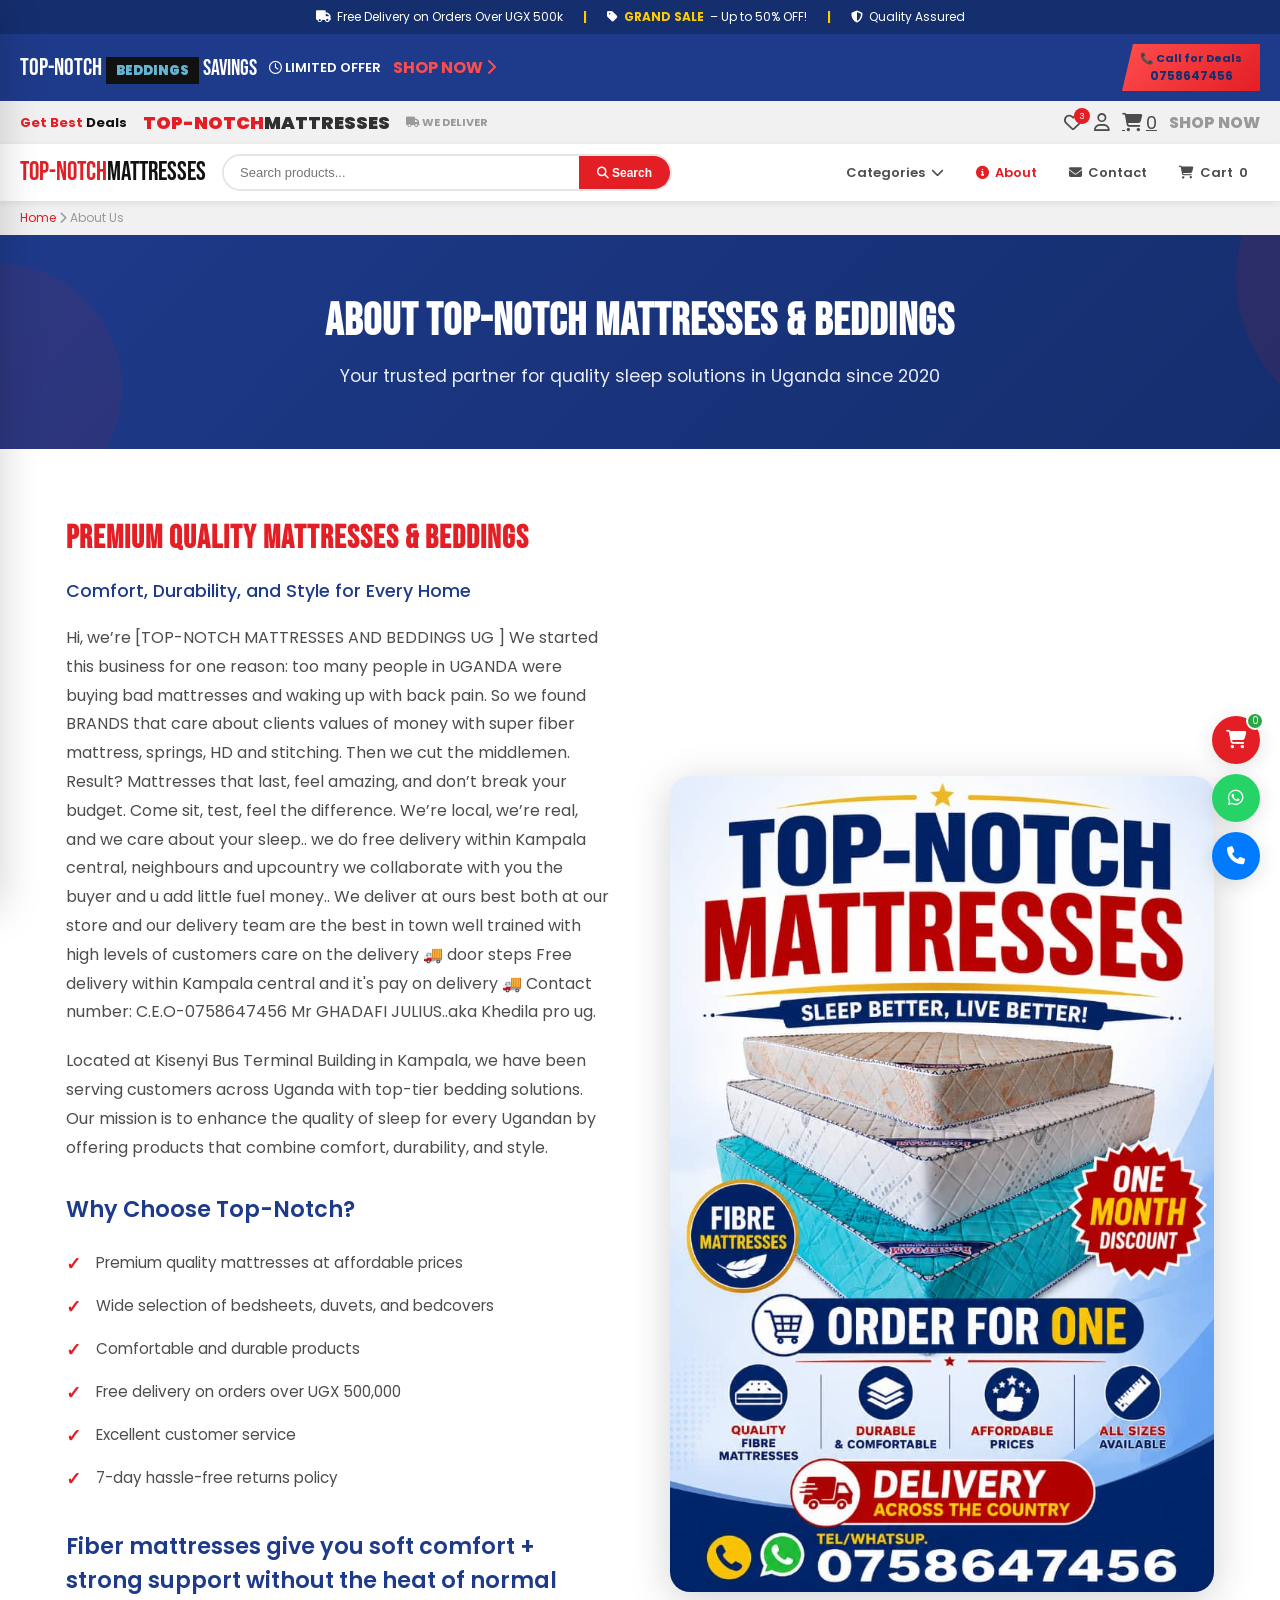
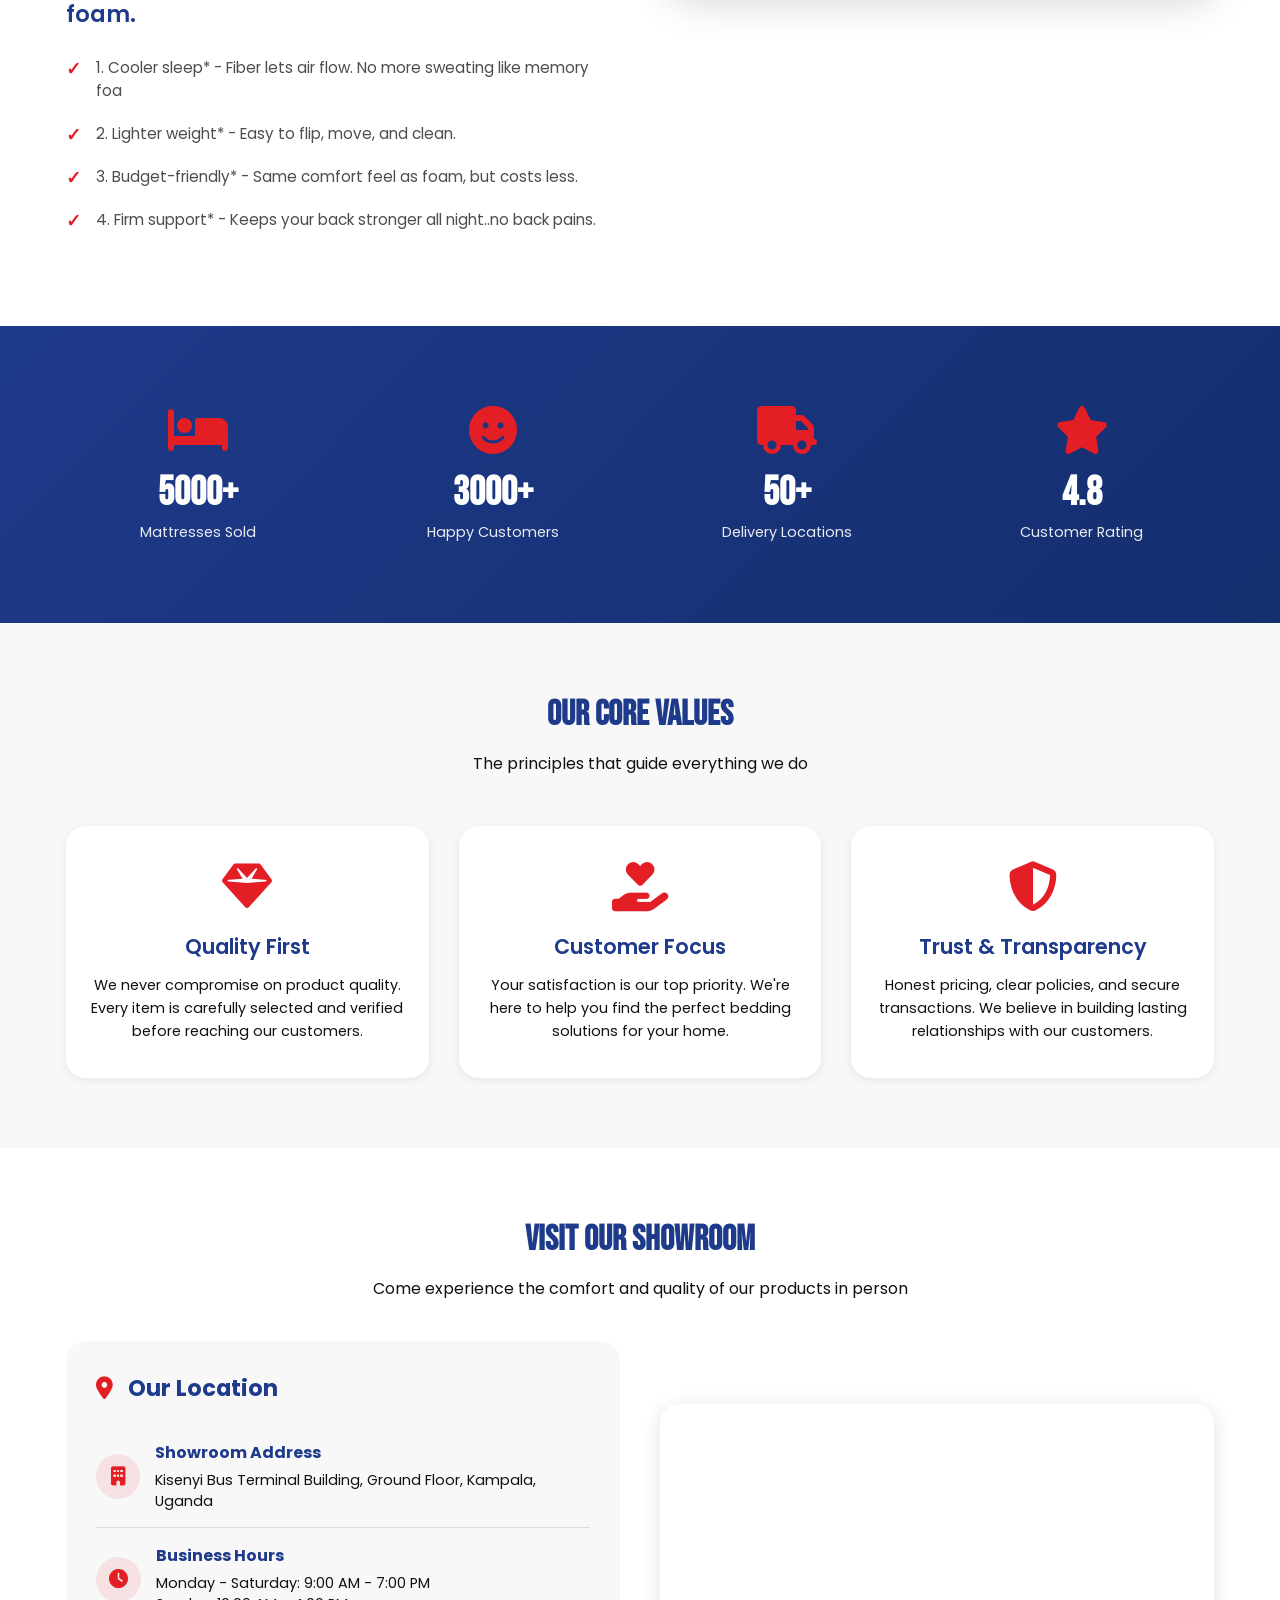
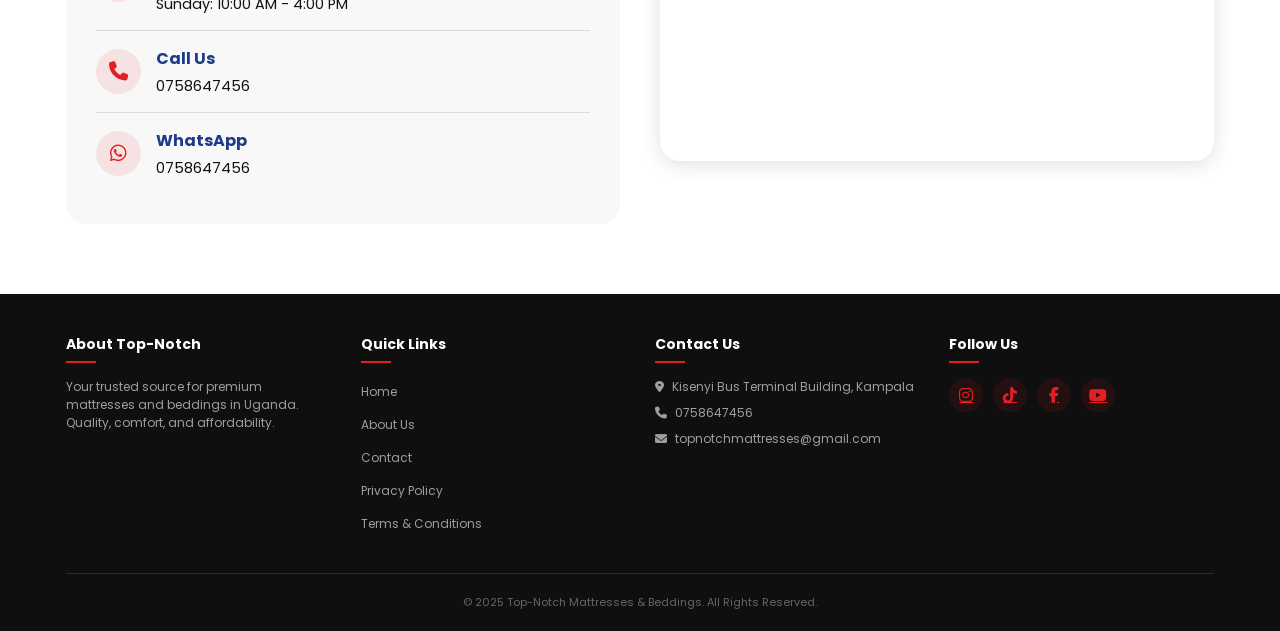
<file: about.html>
<!DOCTYPE html>
<html lang="en">
<head>
    <meta charset="UTF-8">
    <meta name="viewport" content="width=device-width, initial-scale=1.0, user-scalable=yes">
    <title>About Us - Top-Notch Mattresses</title>
    <link rel="stylesheet" href="css/style.css">
    <link rel="stylesheet" href="https://cdnjs.cloudflare.com/ajax/libs/font-awesome/6.4.0/css/all.min.css">
    <link href="https://fonts.googleapis.com/css2?family=Bebas+Neue&family=Barlow+Condensed:wght@400;500;600;700;900&family=Poppins:wght@300;400;500;600;700;800&display=swap" rel="stylesheet">
    <style>
        :root {
            --primary: #e31e24;
            --primary-dark: #b81a1f;
            --primary-light: #ff4d4d;
            --navy: #1e3a8a;
            --navy-dark: #152e6e;
        }
        .about-hero {
            background: linear-gradient(135deg, var(--navy), var(--navy-dark));
            padding: 60px 0;
            text-align: center;
            color: white;
            position: relative;
            overflow: hidden;
        }
        .about-hero::before {
            content: '';
            position: absolute;
            top: -50%;
            right: -20%;
            width: 300px;
            height: 300px;
            background: rgba(227,30,36,0.1);
            border-radius: 50%;
        }
        .about-hero::after {
            content: '';
            position: absolute;
            bottom: -30%;
            left: -10%;
            width: 250px;
            height: 250px;
            background: rgba(227,30,36,0.08);
            border-radius: 50%;
        }
        .about-hero h1 { 
            font-size: 2.8rem; 
            margin-bottom: 15px; 
            font-family: 'Bebas Neue', sans-serif;
            letter-spacing: 1px;
        }
        .about-hero p { 
            font-size: 1.1rem; 
            opacity: 0.9; 
            max-width: 600px; 
            margin: 0 auto;
        }
        .about-content-page { 
            padding: 70px 0; 
            background: var(--white);
        }
        .about-grid { 
            display: grid; 
            grid-template-columns: 1fr 1fr; 
            gap: 60px; 
            align-items: center; 
        }
        .about-text-page h2 { 
            color: var(--primary); 
            font-size: 2rem; 
            margin-bottom: 20px;
            font-family: 'Bebas Neue', sans-serif;
            letter-spacing: 1px;
        }
        .about-text-page .subtitle {
            color: var(--navy);
            font-size: 1.1rem;
            font-weight: 500;
            margin-bottom: 20px;
        }
        .about-text-page p { 
            color: var(--gray-700); 
            line-height: 1.8; 
            margin-bottom: 20px;
        }
        .about-text-page h3 { 
            color: var(--navy); 
            margin: 30px 0 15px; 
            font-size: 1.4rem;
            font-weight: 600;
        }
        .about-text-page ul { 
            list-style: none; 
            margin: 15px 0; 
        }
        .about-text-page ul li { 
            padding: 10px 0 10px 30px; 
            position: relative; 
            color: var(--gray-700);
            font-size: 0.95rem;
        }
        .about-text-page ul li:before { 
            content: '✓'; 
            position: absolute; 
            left: 0; 
            color: var(--primary); 
            font-weight: bold;
            font-size: 1.1rem;
        }
        .about-image-page img { 
            width: 100%; 
            border-radius: 20px; 
            box-shadow: var(--shadow-lg);
            transition: transform 0.3s ease;
        }
        .about-image-page img:hover {
            transform: scale(1.02);
        }
        .stats-section {
            background: linear-gradient(135deg, var(--navy), var(--navy-dark));
            padding: 60px 0;
            color: white;
        }
        .stats-grid {
            display: grid;
            grid-template-columns: repeat(4, 1fr);
            gap: 30px;
            text-align: center;
        }
        .stat-card {
            padding: 20px;
        }
        .stat-card i {
            font-size: 48px;
            color: var(--primary);
            margin-bottom: 15px;
        }
        .stat-number {
            font-size: 2.5rem;
            font-weight: 700;
            font-family: 'Bebas Neue', sans-serif;
            margin-bottom: 5px;
        }
        .stat-label {
            font-size: 0.9rem;
            opacity: 0.9;
        }
        .values-section { 
            background: var(--gray-100); 
            padding: 70px 0; 
        }
        .values-section h2 {
            text-align: center;
            color: var(--navy);
            margin-bottom: 15px;
            font-size: 2.2rem;
            font-family: 'Bebas Neue', sans-serif;
        }
        .values-section > .container > p {
            text-align: center;
            max-width: 600px;
            margin: 0 auto 50px;
            color: var(--gray-600);
        }
        .values-grid { 
            display: grid; 
            grid-template-columns: repeat(3, 1fr); 
            gap: 30px; 
            margin-top: 20px;
        }
        .value-card { 
            text-align: center; 
            padding: 35px 25px; 
            background: white; 
            border-radius: 20px; 
            box-shadow: var(--shadow-sm); 
            transition: var(--transition);
        }
        .value-card:hover { 
            transform: translateY(-8px); 
            box-shadow: var(--shadow-md); 
        }
        .value-card i { 
            font-size: 50px; 
            color: var(--primary); 
            margin-bottom: 20px; 
        }
        .value-card h4 { 
            font-size: 1.3rem; 
            margin-bottom: 12px; 
            color: var(--navy);
            font-weight: 600;
        }
        .value-card p { 
            color: var(--gray-600); 
            font-size: 0.9rem;
            line-height: 1.6;
        }
        .location-section {
            padding: 70px 0;
            background: white;
        }
        .location-section h2 {
            text-align: center;
            color: var(--navy);
            margin-bottom: 15px;
            font-size: 2.2rem;
            font-family: 'Bebas Neue', sans-serif;
        }
        .location-section > .container > p {
            text-align: center;
            max-width: 600px;
            margin: 0 auto 40px;
            color: var(--gray-600);
        }
        .location-grid {
            display: grid;
            grid-template-columns: 1fr 1fr;
            gap: 40px;
            align-items: center;
        }
        .location-info {
            background: var(--gray-100);
            padding: 30px;
            border-radius: 20px;
        }
        .location-info h3 {
            color: var(--navy);
            margin-bottom: 20px;
            font-size: 1.4rem;
        }
        .location-detail {
            display: flex;
            align-items: center;
            gap: 15px;
            padding: 15px 0;
            border-bottom: 1px solid #ddd;
        }
        .location-detail:last-child {
            border-bottom: none;
        }
        .location-detail i {
            width: 45px;
            height: 45px;
            background: rgba(227,30,36,0.1);
            border-radius: 50%;
            display: flex;
            align-items: center;
            justify-content: center;
            color: var(--primary);
            font-size: 1.2rem;
        }
        .location-detail div h4 {
            font-size: 1rem;
            margin-bottom: 5px;
            color: var(--navy);
        }
        .location-detail div p {
            color: var(--gray-600);
            font-size: 0.9rem;
        }
        .location-map {
            border-radius: 20px;
            overflow: hidden;
            box-shadow: var(--shadow-md);
        }
        .location-map iframe {
            width: 100%;
            height: 350px;
            border: 0;
        }
        @media (max-width: 992px) {
            .stats-grid {
                grid-template-columns: repeat(2, 1fr);
            }
        }
        @media (max-width: 768px) {
            .about-grid { 
                grid-template-columns: 1fr; 
                gap: 40px;
            }
            .values-grid { 
                grid-template-columns: 1fr; 
            }
            .stats-grid {
                grid-template-columns: repeat(2, 1fr);
                gap: 20px;
            }
            .location-grid {
                grid-template-columns: 1fr;
            }
            .about-hero h1 {
                font-size: 2rem;
            }
        }
        @media (max-width: 480px) {
            .stats-grid {
                grid-template-columns: 1fr;
            }
            .stat-number {
                font-size: 1.8rem;
            }
        }
    </style>
</head>
<body>

<!-- Mobile Menu Overlay -->
<div class="overlay" id="overlay"></div>

<!-- Mobile Drawer -->
<nav class="mobile-menu" id="mobileMenu">
  <div class="mobile-menu-header">
    <a class="afrishop-logo" href="index.html">TOP-NOTCH<span>MATTRESSES</span></a>
    <button class="mobile-close" id="closeMobileBtn"><i class="fas fa-times"></i></button>
  </div>
  <div class="cat-item"><a href="category.html?cat=mattresses"><i class="fas fa-bed"></i> Mattresses</a></div>
  <div class="cat-item"><a href="category.html?cat=bedsheets"><i class="fas fa-bed"></i> Bedsheets</a></div>
  <div class="cat-item"><a href="category.html?cat=duvets"><i class="fas fa-tshirt"></i> Duvets & Bedcovers</a></div>
  <div class="cat-item"><a href="contact.html"><i class="fas fa-envelope"></i> Contact Us</a></div>
  <div class="cat-item"><a href="about.html"><i class="fas fa-info-circle"></i> About Us</a></div>
</nav>

<!-- Promo Bar -->
<div class="promo-bar">
  <span><i class="fas fa-truck"></i> Free Delivery on Orders Over UGX 500k</span>
  <span class="accent">|</span>
  <span><i class="fas fa-tag"></i> <span class="accent">GRAND SALE</span> – Up to 50% OFF!</span>
  <span class="accent">|</span>
  <span><i class="fas fa-shield-alt"></i> Quality Assured</span>
</div>

<!-- Deal Banner -->
<div class="deal-banner">
  <div class="brand-badge">
    <span class="mega">Top-Notch</span>
    <span class="home-tag">BEDDINGS</span>
    <span class="savings">Savings</span>
  </div>
  <span class="today"><i class="far fa-clock"></i> LIMITED OFFER</span>
  <a href="#" class="shop-now-link">SHOP NOW <i class="fas fa-chevron-right"></i></a>
  <div class="call-box">
    <p>📞 Call for Deals</p>
    <p class="phone">0758647456</p>
  </div>
</div>

<!-- Brand Bar -->
<div class="brand-bar">
  <span class="best-deals">Get Best <span>Deals</span></span>
  <span class="afrishop-logo-sm">TOP-NOTCH<span>MATTRESSES</span></span>
  <span class="we-deliver"><i class="fas fa-truck"></i> We Deliver</span>
  <div class="icon-group">
    <button class="icon-btn" title="Wishlist"><i class="far fa-heart"></i><span class="badge">3</span></button>
    <button class="icon-btn" title="Account"><i class="far fa-user"></i></button>
    <a href="cart.html" class="icon-btn" title="Cart"><i class="fas fa-shopping-cart"></i><span id="cart-count">0</span></a>
    <span class="shop-now-sm">SHOP NOW</span>
  </div>
</div>

<!-- Main Nav -->
<header class="main-nav">
  <button class="hamburger" id="hamburgerBtn" aria-label="Menu"><span></span><span></span><span></span></button>
  <a class="afrishop-logo" href="index.html">TOP-NOTCH<span>MATTRESSES</span></a>
  <div class="search-bar">
    <input type="text" placeholder="Search products..." id="searchInput" onkeydown="if(event.key==='Enter')doSearch()">
    <button onclick="doSearch()"><i class="fas fa-search"></i> Search</button>
  </div>
  <nav class="nav-links">
    <div class="dropdown-wrapper">
      <a href="#" class="nav-link">Categories <i class="fas fa-chevron-down"></i></a>
      <ul class="dropdown">
        <li><a href="category.html?cat=mattresses">Mattresses</a></li>
        <li><a href="category.html?cat=bedsheets">Bedsheets</a></li>
        <li><a href="category.html?cat=duvets">Duvets & Bedcovers</a></li>
      </ul>
    </div>
    <a href="about.html" class="nav-link active"><i class="fas fa-info-circle"></i> <span>About</span></a>
    <a href="contact.html" class="nav-link"><i class="fas fa-envelope"></i> <span>Contact</span></a>
    <a href="cart.html" class="nav-link"><i class="fas fa-shopping-cart"></i> <span>Cart</span><span id="cart-count-nav">0</span></a>
  </nav>
</header>

<!-- Breadcrumb -->
<div class="breadcrumb-bar"><a href="index.html">Home</a> <i class="fas fa-chevron-right"></i> <span>About Us</span></div>

<!-- About Hero -->
<section class="about-hero">
  <div class="container">
    <h1>About Top-Notch Mattresses & Beddings</h1>
    <p>Your trusted partner for quality sleep solutions in Uganda since 2020</p>
  </div>
</section>

<!-- About Content -->
<section class="about-content-page">
  <div class="container">
    <div class="about-grid">
      <div class="about-text-page">
        <h2>Premium Quality Mattresses & Beddings</h2>
        <div class="subtitle">Comfort, Durability, and Style for Every Home</div>
        <p>Hi, we’re [TOP-NOTCH MATTRESSES AND BEDDINGS UG ]
We started this business for one reason: too many people in UGANDA were buying bad mattresses and waking up with back pain.  
So we found BRANDS that care about clients values of money with super fiber mattress, springs, HD and stitching. Then we cut the middlemen.  
Result? Mattresses that last, feel amazing, and don’t break your budget.  
Come sit, test, feel the difference. We’re local, we’re real, and we care about your sleep.. we do free delivery within Kampala central, neighbours and upcountry we collaborate with you the buyer and u add little fuel money..

We deliver at ours best both at our store and our delivery team are the best in town well  trained with high levels of customers care on the delivery 🚚 door steps 

Free delivery within Kampala central and it's pay on delivery 🚚 

Contact number:
C.E.O-0758647456
Mr GHADAFI JULIUS..aka Khedila pro ug.</p>
        <p>Located at Kisenyi Bus Terminal Building in Kampala, we have been serving customers across Uganda with top-tier bedding solutions. Our mission is to enhance the quality of sleep for every Ugandan by offering products that combine comfort, durability, and style.</p>
        <h3>Why Choose Top-Notch?</h3>
        <ul>
          <li>Premium quality mattresses at affordable prices</li>
          <li>Wide selection of bedsheets, duvets, and bedcovers</li>
          <li>Comfortable and durable products</li>
          <li>Free delivery on orders over UGX 500,000</li>
          <li>Excellent customer service</li>
          <li>7-day hassle-free returns policy</li>
        </ul>

          <h3>Fiber mattresses give you soft comfort + strong support without the heat of normal foam.</h3>
        <ul>
          <li>1. Cooler sleep* - Fiber lets air flow. No more sweating like memory foa</li>
          <li>2. Lighter weight* - Easy to flip, move, and clean.</li>
          <li>3. Budget-friendly* - Same comfort feel as foam, but costs less.</li>
          <li>4. Firm support* - Keeps your back stronger all night..no back pains.</li>
        </ul>
      </div>
      <div class="about-image-page">
        <img src="images/showroom.jpg" alt="Top-Notch Mattresses Showroom" onerror="this.src='https://placehold.co/600x500/1e3a8a/white?text=Top-Notch+Mattresses'">
      </div>
    </div>
  </div>
</section>

<!-- Statistics Section -->
<section class="stats-section">
  <div class="container">
    <div class="stats-grid">
      <div class="stat-card">
        <i class="fas fa-bed"></i>
        <div class="stat-number">5000+</div>
        <div class="stat-label">Mattresses Sold</div>
      </div>
      <div class="stat-card">
        <i class="fas fa-smile"></i>
        <div class="stat-number">3000+</div>
        <div class="stat-label">Happy Customers</div>
      </div>
      <div class="stat-card">
        <i class="fas fa-truck"></i>
        <div class="stat-number">50+</div>
        <div class="stat-label">Delivery Locations</div>
      </div>
      <div class="stat-card">
        <i class="fas fa-star"></i>
        <div class="stat-number">4.8</div>
        <div class="stat-label">Customer Rating</div>
      </div>
    </div>
  </div>
</section>

<!-- Values Section -->
<section class="values-section">
  <div class="container">
    <h2>Our Core Values</h2>
    <p>The principles that guide everything we do</p>
    <div class="values-grid">
      <div class="value-card">
        <i class="fas fa-gem"></i>
        <h4>Quality First</h4>
        <p>We never compromise on product quality. Every item is carefully selected and verified before reaching our customers.</p>
      </div>
      <div class="value-card">
        <i class="fas fa-hand-holding-heart"></i>
        <h4>Customer Focus</h4>
        <p>Your satisfaction is our top priority. We're here to help you find the perfect bedding solutions for your home.</p>
      </div>
      <div class="value-card">
        <i class="fas fa-shield-alt"></i>
        <h4>Trust & Transparency</h4>
        <p>Honest pricing, clear policies, and secure transactions. We believe in building lasting relationships with our customers.</p>
      </div>
    </div>
  </div>
</section>

<!-- Location Section -->
<section class="location-section">
  <div class="container">
    <h2>Visit Our Showroom</h2>
    <p>Come experience the comfort and quality of our products in person</p>
    <div class="location-grid">
      <div class="location-info">
        <h3><i class="fas fa-map-marker-alt" style="color: var(--primary); margin-right: 10px;"></i> Our Location</h3>
        <div class="location-detail">
          <i class="fas fa-building"></i>
          <div>
            <h4>Showroom Address</h4>
            <p>Kisenyi Bus Terminal Building, Ground Floor, Kampala, Uganda</p>
          </div>
        </div>
        <div class="location-detail">
          <i class="fas fa-clock"></i>
          <div>
            <h4>Business Hours</h4>
            <p>Monday - Saturday: 9:00 AM - 7:00 PM<br>Sunday: 10:00 AM - 4:00 PM</p>
          </div>
        </div>
        <div class="location-detail">
          <i class="fas fa-phone"></i>
          <div>
            <h4>Call Us</h4>
            <p>0758647456</p>
          </div>
        </div>
        <div class="location-detail">
          <i class="fab fa-whatsapp"></i>
          <div>
            <h4>WhatsApp</h4>
            <p>0758647456</p>
          </div>
        </div>
      </div>
      <div class="location-map">
        <iframe 
          src="https://www.google.com/maps/embed?pb=!1m18!1m12!1m3!1d3989.743440108473!2d32.578519!3d0.3136068!2m3!1f0!2f0!3f0!3m2!1i1024!2i768!4f13.1!3m3!1m2!1s0x177dbbf2e3e0f8b7%3A0x5e7b5c5b5b5b5b5b!2sKampala%20Bus%20Terminal!5e0!3m2!1sen!2sug!4v1700000000000!5m2!1sen!2sug" 
          allowfullscreen="" 
          loading="lazy" 
          referrerpolicy="no-referrer-when-downgrade">
        </iframe>
      </div>
    </div>
  </div>
</section>

<!-- Footer -->
<footer>
  <div class="container">
    <div class="footer-container">
      <div class="footer-column">
        <h3>About Top-Notch</h3>
        <p>Your trusted source for premium mattresses and beddings in Uganda. Quality, comfort, and affordability.</p>
      </div>
      <div class="footer-column">
        <h3>Quick Links</h3>
        <ul class="footer-links">
          <li><a href="index.html">Home</a></li>
          <li><a href="about.html">About Us</a></li>
          <li><a href="contact.html">Contact</a></li>
          <li><a href="#">Privacy Policy</a></li>
          <li><a href="#">Terms & Conditions</a></li>
        </ul>
      </div>
      <div class="footer-column">
        <h3>Contact Us</h3>
        <p><i class="fas fa-map-marker-alt"></i> Kisenyi Bus Terminal Building, Kampala</p>
        <p><i class="fas fa-phone"></i> 0758647456</p>
        <p><i class="fas fa-envelope"></i> topnotchmattresses@gmail.com</p>
      </div>
      <div class="footer-column">
        <h3>Follow Us</h3>
        <div class="social-links">
          <a href="https://www.instagram.com/khedila_pro_ug?igsh=bzl2d2FpMGdnenFz"><i class="fab fa-instagram"></i></a>
          <a href="https://www.tiktok.com/@topnotch608"><i class="fab fa-tiktok"></i></a>
          <a href="https://www.facebook.com/share/1E3zDhCzjN/"><i class="fab fa-facebook-f"></i></a>
          <a href="https://youtube.com/@ghadafijulius-s7x?si=W4IvHSzY52c9iJwG"><i class="fab fa-youtube"></i></a>
        </div>
      </div>
    </div>
    <div class="footer-bottom">
      <p>&copy; 2025 Top-Notch Mattresses & Beddings. All Rights Reserved.</p>
    </div>
  </div>
</footer>

<!-- FAB Container -->
<div class="fab-container">
  <div class="fab-main fab-cart">
    <i class="fas fa-shopping-cart"></i>
    <span class="fab-cart-count">0</span>
  </div>
  <div class="fab-main fab-whatsapp">
    <i class="fab fa-whatsapp"></i>
  </div>
  <div class="fab-main fab-call">
    <i class="fas fa-phone"></i>
  </div>
  <div class="fab-cart-container">
    <div class="fab-cart-header">
      <h3>Your Cart</h3>
      <button class="fab-cart-close"><i class="fas fa-times"></i></button>
    </div>
    <div class="fab-cart-items"></div>
    <div class="fab-cart-summary">
      <div class="fab-cart-total">
        <span>Total:</span>
        <span id="fab-cart-total">UGX 0</span>
      </div>
      <div class="fab-cart-buttons">
        <a href="cart.html" class="btn">View Cart</a>
      </div>
    </div>
  </div>
</div>

<script src="js/categories.js"></script>
<script src="js/product.js"></script>
<script src="js/script.js"></script>
</body>
</html>
</file>
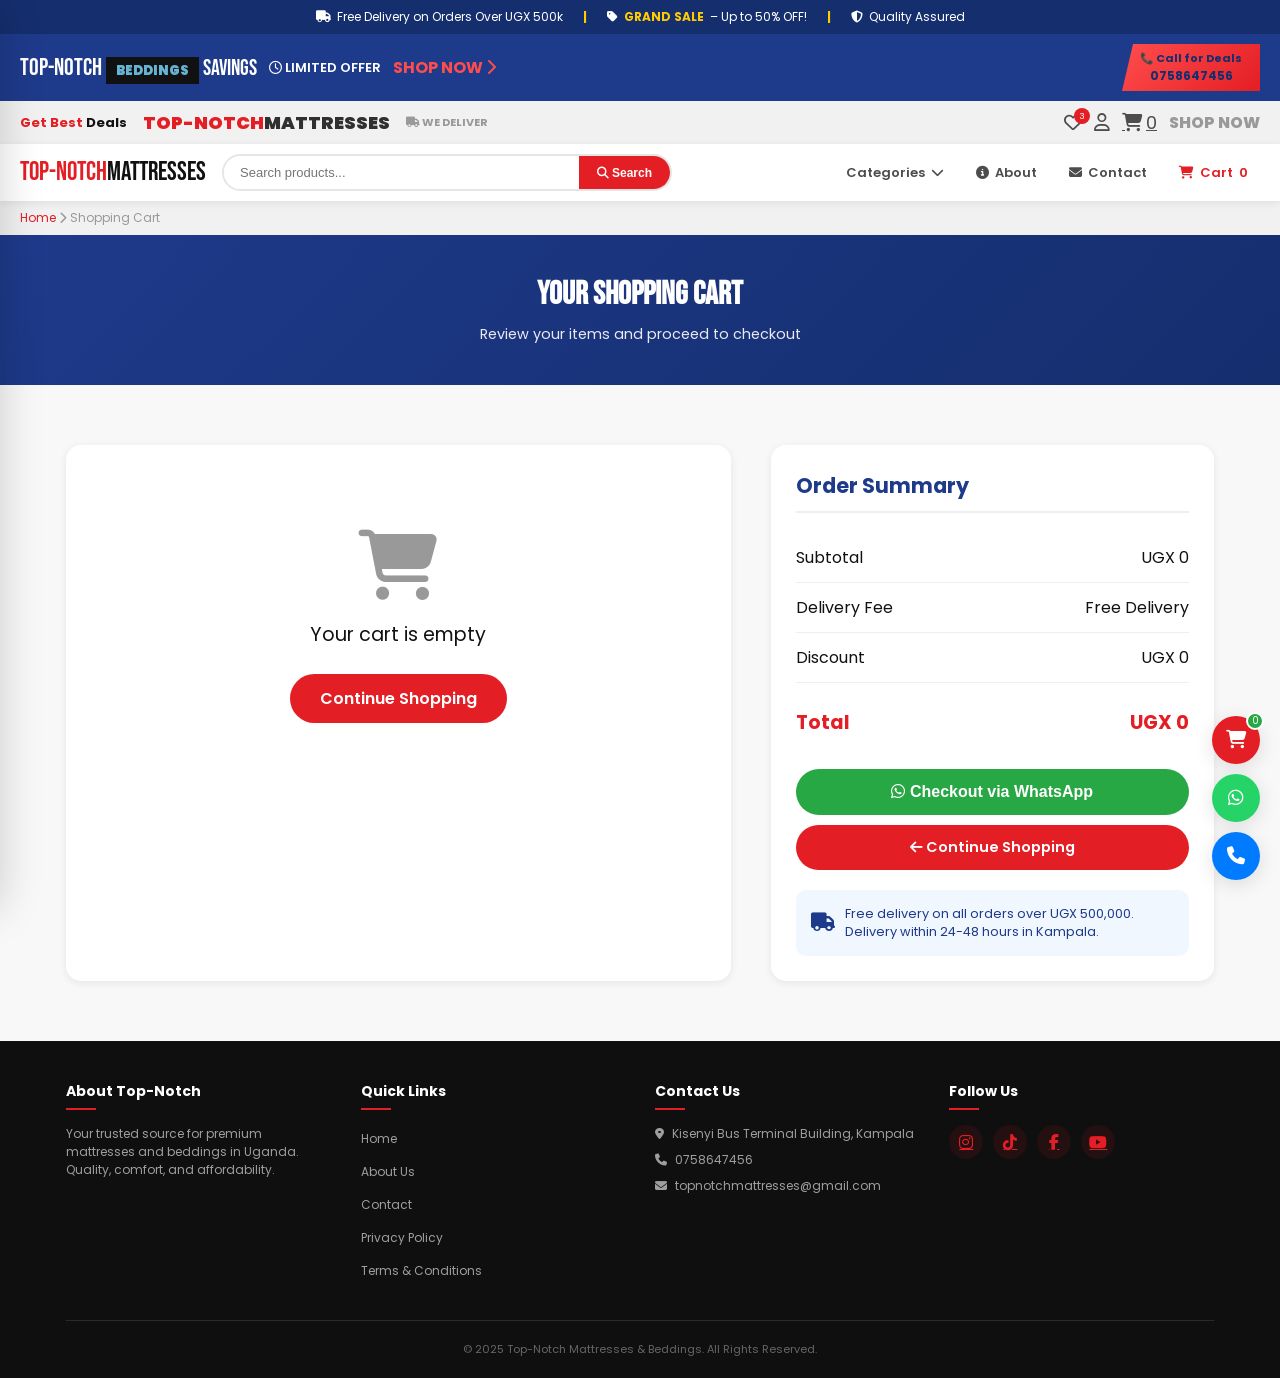
<file: cart.html>
<!DOCTYPE html>
<html lang="en">
<head>
    <meta charset="UTF-8">
    <meta name="viewport" content="width=device-width, initial-scale=1.0, user-scalable=yes">
    <title>Shopping Cart - Top-Notch Mattresses</title>
    <link rel="stylesheet" href="css/style.css">
    <link rel="stylesheet" href="https://cdnjs.cloudflare.com/ajax/libs/font-awesome/6.4.0/css/all.min.css">
    <link href="https://fonts.googleapis.com/css2?family=Bebas+Neue&family=Barlow+Condensed:wght@400;500;600;700;900&family=Poppins:wght@300;400;500;600;700;800&display=swap" rel="stylesheet">
    <style>
        :root {
            --primary: #e31e24;
            --primary-dark: #b81a1f;
            --navy: #1e3a8a;
            --navy-dark: #152e6e;
        }
        .cart-hero { 
            background: linear-gradient(135deg, var(--navy), var(--navy-dark)); 
            padding: 40px 0; 
            text-align: center; 
            color: white; 
        }
        .cart-hero h1 { 
            font-size: 2rem; 
            font-family: 'Bebas Neue', sans-serif; 
            margin-bottom: 10px;
        }
        .cart-hero p { 
            opacity: 0.9; 
            font-size: 0.9rem;
        }
        .cart-page-main { 
            padding: 60px 0; 
            background: var(--gray-100);
        }
        .cart-container { 
            display: grid; 
            grid-template-columns: 1.5fr 1fr; 
            gap: 40px; 
        }
        .cart-items { 
            background: white; 
            border-radius: 15px; 
            padding: 25px; 
            box-shadow: var(--shadow-sm); 
        }
        .cart-header {
            display: flex;
            justify-content: space-between;
            align-items: center;
            padding-bottom: 15px;
            border-bottom: 2px solid #eee;
            margin-bottom: 20px;
        }
        .cart-header h2 {
            font-size: 1.3rem;
            color: var(--navy);
            margin: 0;
        }
        .clear-cart {
            background: none;
            border: none;
            color: #dc3545;
            cursor: pointer;
            font-size: 0.85rem;
            transition: var(--transition);
        }
        .clear-cart:hover {
            color: #c82333;
            text-decoration: underline;
        }
        .cart-item { 
            display: flex; 
            gap: 20px; 
            padding: 20px 0; 
            border-bottom: 1px solid #eee; 
        }
        .cart-item:last-child { 
            border-bottom: none; 
        }
        .cart-item-image { 
            width: 100px; 
            height: 100px; 
            border-radius: 10px; 
            overflow: hidden; 
            flex-shrink: 0; 
            background: var(--gray-100);
        }
        .cart-item-image img { 
            width: 100%; 
            height: 100%; 
            object-fit: cover; 
        }
        .cart-item-details { 
            flex: 1; 
        }
        .cart-item-name { 
            font-size: 1rem; 
            font-weight: 600; 
            margin-bottom: 5px; 
            color: var(--navy); 
        }
        .cart-item-price { 
            color: var(--primary); 
            font-weight: 700; 
            margin-bottom: 10px; 
            font-size: 1rem;
        }
        .cart-item-actions { 
            display: flex; 
            align-items: center; 
            gap: 20px; 
            flex-wrap: wrap; 
        }
        .quantity-control { 
            display: flex; 
            align-items: center; 
            border: 1px solid #ddd; 
            border-radius: 8px; 
            overflow: hidden; 
        }
        .quantity-control button { 
            width: 32px; 
            height: 32px; 
            background: var(--gray-100); 
            border: none; 
            cursor: pointer; 
            font-size: 1rem;
            transition: var(--transition);
        }
        .quantity-control button:hover {
            background: var(--primary);
            color: white;
        }
        .quantity-control input { 
            width: 50px; 
            height: 32px; 
            text-align: center; 
            border: none; 
            border-left: 1px solid #ddd; 
            border-right: 1px solid #ddd; 
            font-size: 0.9rem;
        }
        .remove-item { 
            color: #dc3545; 
            cursor: pointer; 
            font-size: 0.85rem; 
            transition: var(--transition); 
            display: flex;
            align-items: center;
            gap: 5px;
        }
        .remove-item:hover { 
            color: #c82333; 
        }
        .cart-summary { 
            background: white; 
            border-radius: 15px; 
            padding: 25px; 
            box-shadow: var(--shadow-sm); 
            height: fit-content; 
            position: sticky; 
            top: 100px; 
        }
        .cart-summary h3 { 
            color: var(--navy); 
            margin-bottom: 20px; 
            font-size: 1.3rem;
            padding-bottom: 10px;
            border-bottom: 2px solid #eee;
        }
        .summary-row { 
            display: flex; 
            justify-content: space-between; 
            padding: 12px 0; 
            border-bottom: 1px solid #eee; 
        }
        .summary-row.total { 
            font-weight: 700; 
            font-size: 1.2rem; 
            color: var(--primary); 
            border-bottom: none; 
            margin-top: 10px;
            padding-top: 15px;
        }
        .checkout-btn { 
            width: 100%; 
            background: #28a745; 
            color: white; 
            border: none; 
            padding: 14px; 
            border-radius: 30px; 
            font-weight: 600; 
            margin-top: 20px; 
            cursor: pointer; 
            transition: var(--transition); 
            font-size: 1rem;
        }
        .checkout-btn:hover { 
            background: #218838; 
            transform: translateY(-2px); 
        }
        .continue-shop { 
            width: 100%; 
            background: var(--primary); 
            color: white; 
            border: none; 
            padding: 12px; 
            border-radius: 30px; 
            font-weight: 600; 
            margin-top: 10px; 
            cursor: pointer; 
            transition: var(--transition); 
            text-align: center; 
            display: block; 
            text-decoration: none; 
            font-size: 0.9rem;
        }
        .continue-shop:hover { 
            background: var(--primary-dark); 
            transform: translateY(-2px); 
        }
        .empty-cart { 
            text-align: center; 
            padding: 60px 20px; 
        }
        .empty-cart i { 
            font-size: 70px; 
            color: var(--gray-400); 
            margin-bottom: 20px; 
        }
        .empty-cart p { 
            font-size: 1.2rem; 
            color: var(--gray-600); 
            margin-bottom: 25px; 
        }
        .empty-cart .shop-now-btn {
            display: inline-block;
            background: var(--primary);
            color: white;
            padding: 12px 30px;
            border-radius: 30px;
            text-decoration: none;
            font-weight: 600;
            transition: var(--transition);
        }
        .empty-cart .shop-now-btn:hover {
            background: var(--primary-dark);
            transform: translateY(-2px);
        }
        .delivery-note {
            background: #f0f7ff;
            padding: 15px;
            border-radius: 10px;
            margin-top: 20px;
            font-size: 0.8rem;
            color: var(--navy);
            display: flex;
            align-items: center;
            gap: 10px;
        }
        .delivery-note i {
            font-size: 1.2rem;
        }
        @media (max-width: 768px) { 
            .cart-container { 
                grid-template-columns: 1fr; 
            }
            .cart-item {
                flex-direction: column;
                align-items: center;
                text-align: center;
            }
            .cart-item-actions {
                justify-content: center;
            }
            .cart-header {
                flex-direction: column;
                gap: 10px;
                text-align: center;
            }
        }
    </style>
</head>
<body>

<!-- Mobile Menu Overlay -->
<div class="overlay" id="overlay"></div>

<!-- Mobile Drawer -->
<nav class="mobile-menu" id="mobileMenu">
  <div class="mobile-menu-header">
    <a class="afrishop-logo" href="index.html">TOP-NOTCH<span>MATTRESSES</span></a>
    <button class="mobile-close" id="closeMobileBtn"><i class="fas fa-times"></i></button>
  </div>
  <div class="cat-item"><a href="category.html?cat=mattresses"><i class="fas fa-bed"></i> Mattresses</a></div>
  <div class="cat-item"><a href="category.html?cat=bedsheets"><i class="fas fa-bed"></i> Bedsheets</a></div>
  <div class="cat-item"><a href="category.html?cat=duvets"><i class="fas fa-tshirt"></i> Duvets & Bedcovers</a></div>
  <div class="cat-item"><a href="contact.html"><i class="fas fa-envelope"></i> Contact Us</a></div>
  <div class="cat-item"><a href="about.html"><i class="fas fa-info-circle"></i> About Us</a></div>
</nav>

<!-- Promo Bar -->
<div class="promo-bar">
  <span><i class="fas fa-truck"></i> Free Delivery on Orders Over UGX 500k</span>
  <span class="accent">|</span>
  <span><i class="fas fa-tag"></i> <span class="accent">GRAND SALE</span> – Up to 50% OFF!</span>
  <span class="accent">|</span>
  <span><i class="fas fa-shield-alt"></i> Quality Assured</span>
</div>

<!-- Deal Banner -->
<div class="deal-banner">
  <div class="brand-badge">
    <span class="mega">Top-Notch</span>
    <span class="home-tag">BEDDINGS</span>
    <span class="savings">Savings</span>
  </div>
  <span class="today"><i class="far fa-clock"></i> LIMITED OFFER</span>
  <a href="#" class="shop-now-link">SHOP NOW <i class="fas fa-chevron-right"></i></a>
  <div class="call-box">
    <p>📞 Call for Deals</p>
    <p class="phone">0758647456</p>
  </div>
</div>

<!-- Brand Bar -->
<div class="brand-bar">
  <span class="best-deals">Get Best <span>Deals</span></span>
  <span class="afrishop-logo-sm">TOP-NOTCH<span>MATTRESSES</span></span>
  <span class="we-deliver"><i class="fas fa-truck"></i> We Deliver</span>
  <div class="icon-group">
    <button class="icon-btn" title="Wishlist"><i class="far fa-heart"></i><span class="badge">3</span></button>
    <button class="icon-btn" title="Account"><i class="far fa-user"></i></button>
    <a href="cart.html" class="icon-btn active" title="Cart"><i class="fas fa-shopping-cart"></i><span id="cart-count">0</span></a>
    <span class="shop-now-sm">SHOP NOW</span>
  </div>
</div>

<!-- Main Nav -->
<header class="main-nav">
  <button class="hamburger" id="hamburgerBtn" aria-label="Menu"><span></span><span></span><span></span></button>
  <a class="afrishop-logo" href="index.html">TOP-NOTCH<span>MATTRESSES</span></a>
  <div class="search-bar">
    <input type="text" placeholder="Search products..." id="searchInput" onkeydown="if(event.key==='Enter')doSearch()">
    <button onclick="doSearch()"><i class="fas fa-search"></i> Search</button>
  </div>
  <nav class="nav-links">
    <div class="dropdown-wrapper">
      <a href="#" class="nav-link">Categories <i class="fas fa-chevron-down"></i></a>
      <ul class="dropdown">
        <li><a href="category.html?cat=mattresses">Mattresses</a></li>
        <li><a href="category.html?cat=bedsheets">Bedsheets</a></li>
        <li><a href="category.html?cat=duvets">Duvets & Bedcovers</a></li>
      </ul>
    </div>
    <a href="about.html" class="nav-link"><i class="fas fa-info-circle"></i> <span>About</span></a>
    <a href="contact.html" class="nav-link"><i class="fas fa-envelope"></i> <span>Contact</span></a>
    <a href="cart.html" class="nav-link active"><i class="fas fa-shopping-cart"></i> <span>Cart</span><span id="cart-count-nav">0</span></a>
  </nav>
</header>

<!-- Breadcrumb -->
<div class="breadcrumb-bar"><a href="index.html">Home</a> <i class="fas fa-chevron-right"></i> <span>Shopping Cart</span></div>

<!-- Cart Hero -->
<section class="cart-hero">
  <div class="container">
    <h1>Your Shopping Cart</h1>
    <p>Review your items and proceed to checkout</p>
  </div>
</section>

<!-- Cart Content -->
<section class="cart-page-main">
  <div class="container">
    <div class="cart-container">
      <div class="cart-items" id="cart-items">
        <!-- Cart items will be loaded here dynamically -->
      </div>
      <div class="cart-summary">
        <h3>Order Summary</h3>
        <div class="summary-row">
          <span>Subtotal</span>
          <span id="subtotal">UGX 0</span>
        </div>
        <div class="summary-row">
          <span>Delivery Fee</span>
          <span>Free Delivery</span>
        </div>
        <div class="summary-row">
          <span>Discount</span>
          <span id="discount-amount">UGX 0</span>
        </div>
        <div class="summary-row total">
          <span>Total</span>
          <span id="total">UGX 0</span>
        </div>
        <button class="checkout-btn" id="checkout-btn">
          <i class="fab fa-whatsapp"></i> Checkout via WhatsApp
        </button>
        <a href="index.html" class="continue-shop">
          <i class="fas fa-arrow-left"></i> Continue Shopping
        </a>
        <div class="delivery-note">
          <i class="fas fa-truck"></i>
          <span>Free delivery on all orders over UGX 500,000. Delivery within 24-48 hours in Kampala.</span>
        </div>
      </div>
    </div>
  </div>
</section>

<!-- Footer -->
<footer>
  <div class="container">
    <div class="footer-container">
      <div class="footer-column">
        <h3>About Top-Notch</h3>
        <p>Your trusted source for premium mattresses and beddings in Uganda. Quality, comfort, and affordability.</p>
      </div>
      <div class="footer-column">
        <h3>Quick Links</h3>
        <ul class="footer-links">
          <li><a href="index.html">Home</a></li>
          <li><a href="about.html">About Us</a></li>
          <li><a href="contact.html">Contact</a></li>
          <li><a href="#">Privacy Policy</a></li>
          <li><a href="#">Terms & Conditions</a></li>
        </ul>
      </div>
      <div class="footer-column">
        <h3>Contact Us</h3>
        <p><i class="fas fa-map-marker-alt"></i> Kisenyi Bus Terminal Building, Kampala</p>
        <p><i class="fas fa-phone"></i> 0758647456</p>
        <p><i class="fas fa-envelope"></i> topnotchmattresses@gmail.com</p>
      </div>
      <div class="footer-column">
        <h3>Follow Us</h3>
        <div class="social-links">
          <a href="https://www.instagram.com/khedila_pro_ug?igsh=bzl2d2FpMGdnenFz"><i class="fab fa-instagram"></i></a>
          <a href="https://www.tiktok.com/@topnotch608"><i class="fab fa-tiktok"></i></a>
          <a href="https://www.facebook.com/share/1E3zDhCzjN/"><i class="fab fa-facebook-f"></i></a>
          <a href="https://youtube.com/@ghadafijulius-s7x?si=W4IvHSzY52c9iJwG"><i class="fab fa-youtube"></i></a>
        </div>
      </div>
    </div>
    <div class="footer-bottom">
      <p>&copy; 2025 Top-Notch Mattresses & Beddings. All Rights Reserved.</p>
    </div>
  </div>
</footer>

<!-- FAB Container -->
<div class="fab-container">
  <div class="fab-main fab-cart">
    <i class="fas fa-shopping-cart"></i>
    <span class="fab-cart-count">0</span>
  </div>
  <div class="fab-main fab-whatsapp">
    <i class="fab fa-whatsapp"></i>
  </div>
  <div class="fab-main fab-call">
    <i class="fas fa-phone"></i>
  </div>
  <div class="fab-cart-container">
    <div class="fab-cart-header">
      <h3>Your Cart</h3>
      <button class="fab-cart-close"><i class="fas fa-times"></i></button>
    </div>
    <div class="fab-cart-items"></div>
    <div class="fab-cart-summary">
      <div class="fab-cart-total">
        <span>Total:</span>
        <span id="fab-cart-total">UGX 0</span>
      </div>
      <div class="fab-cart-buttons">
        <a href="cart.html" class="btn">View Cart</a>
      </div>
    </div>
  </div>
</div>

<script src="js/categories.js"></script>
<script src="js/product.js"></script>
<script src="js/script.js"></script>

<!-- Additional cart-specific JavaScript -->
<script>
    // Clear cart functionality
    document.addEventListener('DOMContentLoaded', function() {
        // Add clear cart button if cart has items
        var cartItemsContainer = document.getElementById('cart-items');
        
        // Function to add clear cart button
        function addClearCartButton() {
            var cart = getCart();
            var existingHeader = document.querySelector('.cart-header');
            
            if (cart.length > 0 && !existingHeader) {
                var header = document.createElement('div');
                header.className = 'cart-header';
                header.innerHTML = '<h2>Your Items <span id="cart-item-count">(' + cart.length + ' items)</span></h2><button class="clear-cart" id="clearCartBtn"><i class="fas fa-trash-alt"></i> Clear Cart</button>';
                cartItemsContainer.insertBefore(header, cartItemsContainer.firstChild);
                
                document.getElementById('clearCartBtn')?.addEventListener('click', function() {
                    if (confirm('Are you sure you want to clear your entire cart?')) {
                        sessionStorage.removeItem('topnotch_session_cart');
                        loadCartItems();
                        updateCartCount();
                        updateFabCart();
                        showNotification('Cart cleared successfully');
                    }
                });
            } else if (cart.length === 0) {
                var existing = document.querySelector('.cart-header');
                if (existing) existing.remove();
            }
        }
        
        // Override loadCartItems to include clear cart button
        var originalLoadCartItems = window.loadCartItems;
        if (originalLoadCartItems) {
            window.loadCartItems = function() {
                originalLoadCartItems();
                addClearCartButton();
            };
        }
        
        // Initial load
        if (typeof loadCartItems === 'function') {
            loadCartItems();
            addClearCartButton();
        }
    });
</script>
</body>
</html>
</file>
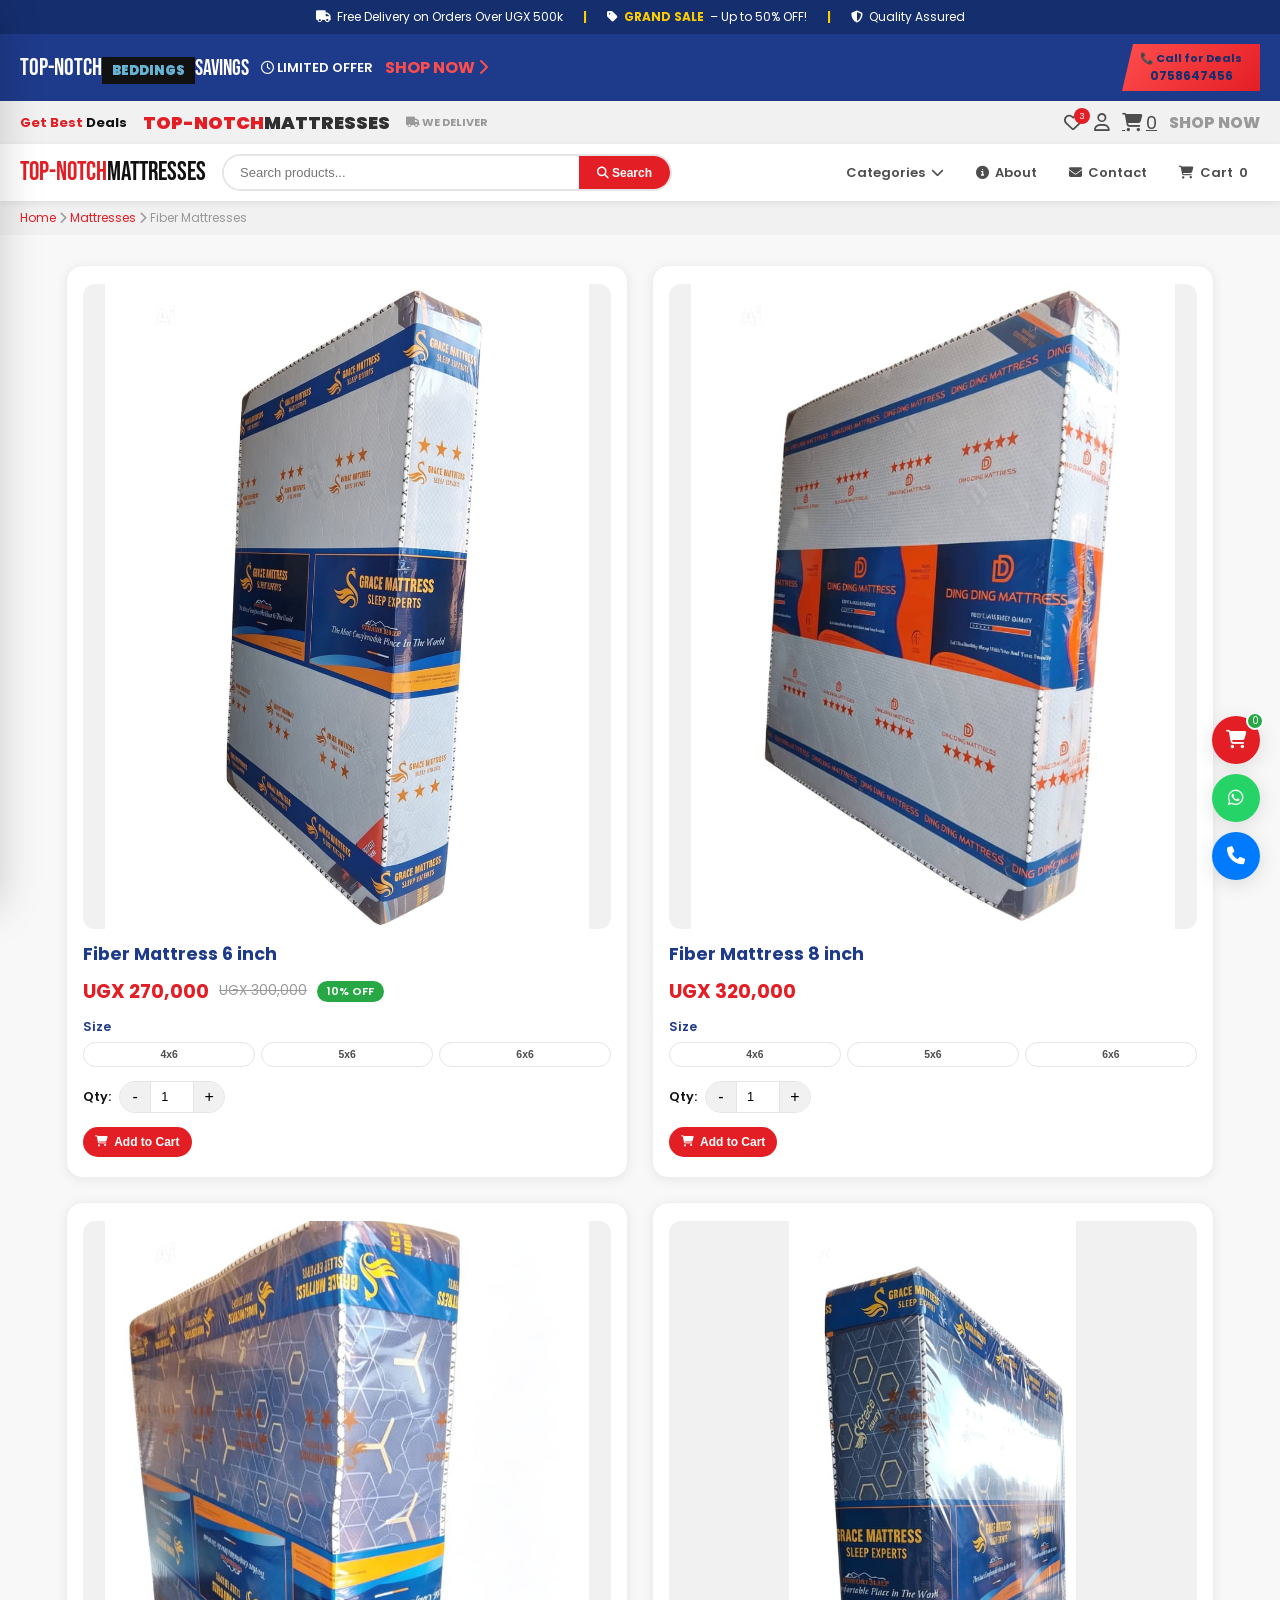
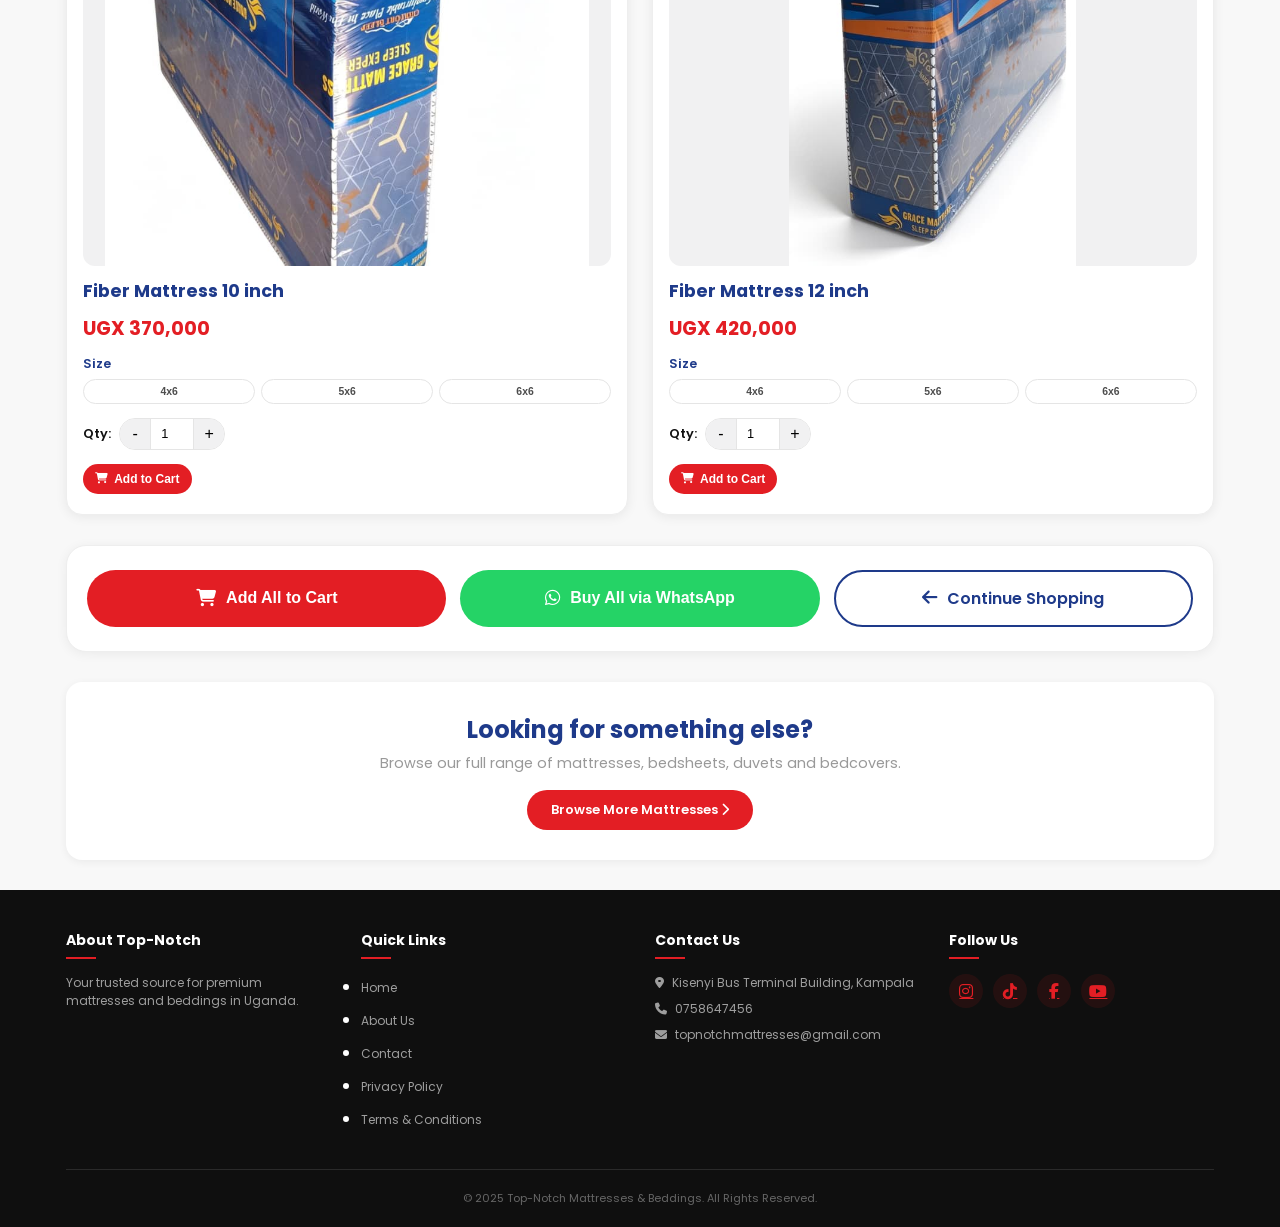
<file: product-page.html>
<!DOCTYPE html>
<html lang="en">
<head>
  <meta charset="UTF-8">
  <meta name="viewport" content="width=device-width, initial-scale=1.0, user-scalable=yes">
  <title>Fiber Mattresses – Top-Notch Mattresses</title>
  <link rel="stylesheet" href="https://cdnjs.cloudflare.com/ajax/libs/font-awesome/6.4.0/css/all.min.css">
  <link href="https://fonts.googleapis.com/css2?family=Bebas+Neue&family=Barlow+Condensed:wght@400;500;600;700;900&family=Poppins:wght@300;400;500;600;700;800&display=swap" rel="stylesheet">
  <style>
    /* =============================================================
       TOP-NOTCH MATTRESSES & BEDDINGS — style.css (UPDATED)
       Colors: Red (#e31e24), Blue (#1e3a8a), White
       ============================================================= */

    :root {
        --primary: #e31e24;
        --primary-dark: #b81a1f;
        --primary-light: #ff4d4d;
        --accent: #ffcc00;
        --navy: #1e3a8a;
        --navy-dark: #152e6e;
        --white: #ffffff;
        --black: #111111;
        --gray-100: #f8f8f8;
        --gray-200: #f1f1f2;
        --gray-400: #999999;
        --gray-700: #4d4d4d;
        --border: #e5e5e5;
        --shadow-sm: 0 2px 8px rgba(0,0,0,0.08);
        --shadow-md: 0 4px 20px rgba(0,0,0,0.12);
        --shadow-lg: 0 8px 40px rgba(0,0,0,0.18);
        --transition: all 0.25s ease;
        --radius: 10px;
        --radius-sm: 6px;
        --radius-xl: 24px;
    }

    * { margin: 0; padding: 0; box-sizing: border-box; }

    body {
        font-family: 'Poppins', sans-serif;
        background: var(--gray-100);
        color: var(--black);
        overflow-x: hidden;
    }

    .container { width: 92%; max-width: 1200px; margin: 0 auto; padding: 0 15px; }

    /* ========== PROMO BAR ========== */
    .promo-bar {
        background: var(--navy-dark);
        color: var(--white);
        text-align: center;
        padding: 8px 16px;
        font-size: 12px;
        display: flex;
        justify-content: center;
        gap: 20px;
        flex-wrap: wrap;
    }
    .promo-bar span { display: flex; align-items: center; gap: 6px; }
    .promo-bar .accent { color: var(--accent); font-weight: 700; }

    /* ========== DEAL BANNER ========== */
    .deal-banner {
        background: var(--navy);
        padding: 10px 20px;
        display: flex;
        align-items: center;
        gap: 12px;
        flex-wrap: wrap;
    }
    .deal-banner .mega { font-family: 'Bebas Neue', sans-serif; color: var(--white); font-size: 24px; }
    .deal-banner .home-tag { background: var(--black); color: #65b4d3; font-weight: 900; font-size: 13px; padding: 4px 10px; transform: skewX(-12deg); }
    .deal-banner .savings { font-family: 'Bebas Neue', sans-serif; color: var(--white); font-size: 22px; }
    .deal-banner .today { color: var(--white); font-weight: 600; font-size: 13px; }
    .deal-banner .shop-now-link { color: var(--primary-light); font-weight: 700; text-decoration: none; }
    .deal-banner .call-box { margin-left: auto; background: linear-gradient(135deg, var(--primary-light), var(--primary)); padding: 6px 18px; clip-path: polygon(8% 0%, 100% 0%, 100% 100%, 0% 100%); text-align: center; }
    .deal-banner .call-box p { font-weight: 700; font-size: 11px; color: var(--navy-dark); }
    .deal-banner .call-box .phone { font-size: 12px; }

    /* ========== BRAND BAR ========== */
    .brand-bar {
        background: var(--gray-200);
        padding: 8px 20px;
        display: flex;
        align-items: center;
        gap: 16px;
        flex-wrap: wrap;
    }
    .best-deals { font-size: 13px; color: var(--primary); font-weight: 700; }
    .best-deals span { color: var(--black); }
    .afrishop-logo-sm { font-size: 18px; font-weight: 900; color: var(--primary); }
    .afrishop-logo-sm span { color: rgba(0,0,0,0.8); }
    .we-deliver { font-size: 11px; font-weight: 700; color: var(--gray-400); text-transform: uppercase; }
    .icon-group { display: flex; align-items: center; gap: 12px; margin-left: auto; }
    .icon-btn { display: flex; align-items: center; gap: 4px; font-size: 18px; color: var(--gray-700); background: none; border: none; cursor: pointer; position: relative; }
    .icon-btn .badge { position: absolute; top: -6px; right: -8px; background: var(--primary); color: white; font-size: 9px; width: 16px; height: 16px; border-radius: 50%; display: flex; align-items: center; justify-content: center; }
    .shop-now-sm { font-size: 16px; font-weight: 800; color: var(--gray-400); }

    /* ========== MAIN NAV ========== */
    .main-nav {
        background: var(--white);
        padding: 10px 20px;
        display: flex;
        align-items: center;
        gap: 16px;
        box-shadow: var(--shadow-sm);
        position: sticky;
        top: 0;
        z-index: 1000;
        flex-wrap: wrap;
    }
    .hamburger { background: none; border: none; cursor: pointer; display: none; flex-direction: column; gap: 4px; padding: 4px; }
    .hamburger span { display: block; width: 22px; height: 2px; background: var(--gray-700); border-radius: 2px; transition: var(--transition); }
    .afrishop-logo { font-family: 'Bebas Neue', sans-serif; font-size: 26px; color: var(--primary); text-decoration: none; }
    .afrishop-logo span { color: var(--black); }

    .search-bar {
        flex: 1;
        max-width: 450px;
        display: flex;
        border: 2px solid var(--border);
        border-radius: 30px;
        overflow: hidden;
    }
    .search-bar input { flex: 1; padding: 9px 16px; border: none; outline: none; font-size: 13px; }
    .search-bar button { padding: 9px 18px; background: var(--primary); color: white; border: none; cursor: pointer; font-weight: 600; font-size: 12px; transition: var(--transition); }
    .search-bar button:hover { background: var(--primary-dark); }

    .nav-links { display: flex; align-items: center; gap: 8px; margin-left: auto; }
    .nav-link { display: flex; align-items: center; gap: 6px; padding: 8px 12px; font-size: 13px; font-weight: 600; color: var(--gray-700); text-decoration: none; border-radius: var(--radius-sm); transition: var(--transition); }
    .nav-link:hover { color: var(--primary); background: rgba(227,30,36,0.06); }
    .nav-link.active { color: var(--primary); }

    .dropdown-wrapper { position: relative; }
    .dropdown-wrapper .dropdown {
        position: absolute;
        top: 100%;
        left: 0;
        background: var(--white);
        box-shadow: var(--shadow-md);
        border-radius: var(--radius-sm);
        padding: 8px 0;
        min-width: 180px;
        opacity: 0;
        visibility: hidden;
        transform: translateY(-6px);
        transition: var(--transition);
        z-index: 200;
        border-top: 3px solid var(--primary);
        list-style: none;
    }
    .dropdown-wrapper:hover .dropdown { opacity: 1; visibility: visible; transform: translateY(0); }
    .dropdown li a { display: block; padding: 8px 18px; font-size: 13px; color: var(--gray-700); text-decoration: none; }
    .dropdown li a:hover { color: var(--primary); background: var(--gray-100); }

    /* ========== BREADCRUMB ========== */
    .breadcrumb-bar { background: var(--gray-200); padding: 8px 20px; font-size: 12px; color: var(--gray-400); }
    .breadcrumb-bar a { color: var(--primary); text-decoration: none; }

    /* ========== HERO SECTION ========== */
    .hero { background: linear-gradient(100deg, var(--primary-light), var(--primary), var(--primary-dark)); padding: 15px; }
    .hero-inner { background: var(--navy); border-radius: 12px; overflow: hidden; display: grid; grid-template-columns: 180px 1fr 1fr; min-height: 380px; }

    .category-sidebar { background: var(--white); padding: 12px 0; border-radius: 12px 0 0 12px; }
    .category-sidebar h3 { font-size: 11px; font-weight: 700; color: var(--gray-400); text-transform: uppercase; padding: 0 12px 8px; border-bottom: 1px solid #eee; }
    .category-list li a { display: flex; align-items: center; gap: 10px; padding: 10px 12px; font-size: 12px; color: var(--gray-700); text-decoration: none; border-left: 3px solid transparent; transition: var(--transition); }
    .category-list li a:hover { background: rgba(227,30,36,0.06); border-left-color: var(--primary); color: var(--primary); }
    .category-list li .cat-icon { width: 26px; height: 26px; background: var(--gray-200); border-radius: 6px; display: flex; align-items: center; justify-content: center; font-size: 12px; }

    .hero-text { display: flex; flex-direction: column; justify-content: center; padding: 20px; }
    .hero-text .tag { background: rgba(255,255,255,0.1); color: var(--primary-light); font-size: 10px; font-weight: 700; padding: 4px 10px; border-radius: 20px; width: fit-content; margin-bottom: 12px; }
    .hero-text h1 { font-family: 'Bebas Neue', sans-serif; font-size: 36px; color: var(--white); line-height: 1; }
    .hero-text h1 .highlight { display: block; color: var(--primary); -webkit-text-stroke: 0; }
    .hero-text .discount-badge { margin-top: 12px; background: var(--white); border-radius: 8px; padding: 8px 16px; display: inline-flex; align-items: center; gap: 8px; width: fit-content; }
    .hero-text .discount-badge .up-to { font-size: 10px; font-weight: 700; color: var(--gray-400); }
    .hero-text .discount-badge .pct { font-family: 'Bebas Neue', sans-serif; font-size: 28px; color: var(--primary); }
    .hero-text .cta-btn { margin-top: 12px; display: inline-flex; align-items: center; gap: 6px; background: var(--primary); color: white; font-weight: 700; font-size: 12px; padding: 8px 20px; border-radius: 24px; text-decoration: none; width: fit-content; }

    .hero-slider-wrap { position: relative; overflow: hidden; border-radius: 0 12px 12px 0; }
    .advert-slider { position: relative; width: 100%; height: 100%; }
    .slide { position: absolute; inset: 0; opacity: 0; transition: opacity 0.5s ease; display: flex; align-items: center; justify-content: center;  }
      .slide.active { opacity: 1; }
    .slide img { width: 100%; height: 100%; object-fit: cover; }
    .slider-controls { position: absolute; top: 50%; transform: translateY(-50%); left: 0; right: 0; display: flex; justify-content: space-between; padding: 0 10px; z-index: 10; }
    .slider-controls button { width: 32px; height: 32px; background: rgba(0,0,0,0.4); color: white; border: none; border-radius: 50%; cursor: pointer; font-size: 12px; }
    .slider-dots { position: absolute; bottom: 10px; left: 50%; transform: translateX(-50%); display: flex; gap: 6px; z-index: 10; }
    .slider-dot { width: 6px; height: 6px; border-radius: 50%; background: rgba(255,255,255,0.4); cursor: pointer; border: none; }
    .slider-dot.active { background: var(--white); width: 18px; border-radius: 3px; }
    .slide-counter { position: absolute; top: 8px; right: 8px; background: rgba(0,0,0,0.45); color: white; font-size: 10px; padding: 2px 8px; border-radius: 10px; z-index: 10; }

    /* ========== FEATURES STRIP ========== */
    .features-strip { background: var(--white); display: grid; grid-template-columns: repeat(4, 1fr); border-bottom: 1px solid var(--border); }
    .feature-item { display: flex; align-items: center; gap: 10px; padding: 14px 16px; border-right: 1px solid var(--border); transition: var(--transition); }
    .feature-item:last-child { border-right: none; }
    .feature-item .f-icon { width: 38px; height: 38px; background: rgba(227,30,36,0.1); border-radius: 8px; display: flex; align-items: center; justify-content: center; font-size: 16px; color: var(--primary); }
    .feature-item h4 { font-size: 12px; font-weight: 700; margin-bottom: 2px; }
    .feature-item p { font-size: 10px; color: var(--gray-400); }

    /* ========== SECTIONS ========== */
    .section-title { font-size: 1.6rem; font-weight: 700; margin-bottom: 1.5rem; text-align: center; position: relative; }
    .section-title::after { content: ''; display: block; width: 50px; height: 3px; background: var(--primary); margin: 8px auto 0; border-radius: 2px; }
    .categories { padding: 40px 0; background: linear-gradient(100deg, var(--primary-light), var(--primary), var(--primary-dark)); }
    .categories .section-title { color: var(--white); }
    .category-grid { display: grid; grid-template-columns: repeat(auto-fill, minmax(220px, 1fr)); gap: 25px; }
    .product-grid { display: grid; grid-template-columns: repeat(auto-fill, minmax(240px, 1fr)); gap: 20px; }

    .category-card { background: var(--white); border-radius: var(--radius); overflow: hidden; box-shadow: var(--shadow-sm); text-align: center; cursor: pointer; transition: var(--transition); }
    .category-card:hover { transform: translateY(-6px); box-shadow: var(--shadow-md); }
    .category-card img { width: 100%; height: 200px; object-fit: cover; }
    .category-info { padding: 15px; }
    .category-info h3 { font-size: 16px; font-weight: 600; margin-bottom: 8px; }
    .view-more { display: inline-block; color: var(--primary); font-size: 13px; font-weight: 600; padding: 6px 14px; border-radius: 20px; background: rgba(227,30,36,0.08); text-decoration: none; transition: var(--transition); }
    .view-more:hover { background: var(--primary); color: white; }

    .featured-products { padding: 40px 0; background: var(--white); }
    .product-card { background: var(--white); border-radius: var(--radius); overflow: hidden; box-shadow: var(--shadow-sm); border: 1px solid var(--border); transition: var(--transition); }
    .product-card:hover { transform: translateY(-4px); box-shadow: var(--shadow-md); }
    .product-image { position: relative; height: 180px; overflow: hidden; cursor: pointer; background: var(--gray-100); }
    .product-image img { width: 100%; height: 100%; object-fit: cover; transition: transform 0.3s; }
    .product-card:hover .product-image img { transform: scale(1.05); }
    .discount-badge { position: absolute; top: 8px; right: 8px; background: linear-gradient(135deg, #28a745, #1e7e34); color: white; padding: 3px 8px; border-radius: 20px; font-size: 10px; font-weight: 700; }
    .product-info { padding: 12px; }
    .product-name { font-size: 13px; font-weight: 600; margin-bottom: 6px; color: var(--black); }
    .product-price { display: flex; align-items: center; gap: 6px; margin-bottom: 8px; flex-wrap: wrap; }
    .current-price { font-size: 14px; font-weight: 700; color: var(--primary); }
    .original-price { font-size: 11px; text-decoration: line-through; color: var(--gray-400); }
    .product-description { font-size: 11px; color: var(--gray-400); margin-bottom: 10px; }
    .add-cart-btn { width: 100%; padding: 8px; background: var(--primary); color: white; border: none; border-radius: 25px; cursor: pointer; font-size: 12px; font-weight: 600; transition: var(--transition); }
    .add-cart-btn:hover { background: var(--primary-dark); }

    /* ========== MOBILE MENU ========== */
    .mobile-menu {
        position: fixed; top: 0; left: -280px; bottom: 0; width: 280px;
        background: var(--white); box-shadow: var(--shadow-lg); z-index: 2000;
        transition: left 0.3s ease; overflow-y: auto; padding: 20px 0;
    }
    .mobile-menu.open { left: 0; }
    .mobile-menu-header { display: flex; justify-content: space-between; padding: 0 20px 20px; border-bottom: 1px solid #eee; }
    .mobile-close { background: none; border: none; font-size: 20px; cursor: pointer; }
    .mobile-menu .cat-item { padding: 12px 20px; border-bottom: 1px solid #f5f5f5; }
    .mobile-menu .cat-item a { text-decoration: none; color: var(--gray-700); display: flex; align-items: center; gap: 12px; font-size: 14px; }
    .overlay { position: fixed; inset: 0; background: rgba(0,0,0,0.5); z-index: 1999; opacity: 0; pointer-events: none; transition: opacity 0.3s; }
    .overlay.show { opacity: 1; pointer-events: all; }

    /* ========== FOOTER ========== */
    footer { background: #0f0f0f; color: var(--white); padding: 40px 0 20px; }
    .footer-container { display: grid; grid-template-columns: repeat(auto-fit, minmax(200px, 1fr)); gap: 30px; margin-bottom: 30px; }
    .footer-column h3 { font-size: 14px; font-weight: 700; margin-bottom: 15px; }
    .footer-column h3::after { content: ''; display: block; width: 30px; height: 2px; background: var(--primary); margin-top: 6px; }
    .footer-column p { color: #9e9e9e; font-size: 12px; margin-bottom: 8px; display: flex; align-items: center; gap: 8px; }
    .footer-links li { margin-bottom: 8px; }
    .footer-links a { color: #9e9e9e; font-size: 12px; text-decoration: none; transition: var(--transition); }
    .footer-links a:hover { color: var(--primary); padding-left: 4px; }
    .social-links { display: flex; gap: 10px; }
    .social-links a { width: 34px; height: 34px; background: rgba(227,30,36,0.1); border-radius: 50%; display: flex; align-items: center; justify-content: center; color: var(--primary); transition: var(--transition); }
    .social-links a:hover { background: var(--primary); color: white; }
    .footer-bottom { text-align: center; padding-top: 20px; border-top: 1px solid #2a2a2a; color: #666; font-size: 11px; }

    /* ========== FAB BUTTONS ========== */
    .fab-container { position: fixed; bottom: 20px; right: 20px; z-index: 999; display: flex; flex-direction: column; gap: 10px; align-items: flex-end; }
    .fab-main { width: 48px; height: 48px; background: var(--primary); color: white; border-radius: 50%; display: flex; align-items: center; justify-content: center; font-size: 18px; box-shadow: var(--shadow-md); cursor: pointer; transition: var(--transition); position: relative; }
    .fab-main:hover { transform: scale(1.1); }
    .fab-whatsapp { background: #25D366; }
    .fab-call { background: #007BFF; }
    .fab-cart-count { position: absolute; top: -4px; right: -4px; background: #28a745; color: white; border-radius: 50%; width: 18px; height: 18px; font-size: 10px; display: flex; align-items: center; justify-content: center; border: 2px solid white; }
    .fab-cart-container { position: absolute; bottom: 60px; right: 0; width: 320px; background: white; border-radius: var(--radius); box-shadow: var(--shadow-lg); padding: 15px; opacity: 0; visibility: hidden; transform: translateY(10px); transition: var(--transition); }
    .fab-container.cart-active .fab-cart-container { opacity: 1; visibility: visible; transform: translateY(0); }
    .fab-cart-header { display: flex; justify-content: space-between; margin-bottom: 10px; padding-bottom: 8px; border-bottom: 1px solid #f0f0f0; }
    .fab-cart-header h3 { font-size: 14px; }
    .fab-cart-close { background: none; border: none; cursor: pointer; }
    .fab-cart-items { max-height: 260px; overflow-y: auto; margin-bottom: 10px; }
    .fab-cart-item { display: flex; gap: 10px; margin-bottom: 10px; padding-bottom: 10px; border-bottom: 1px solid #f5f5f5; }
    .fab-cart-item-image { width: 50px; height: 50px; border-radius: 6px; overflow: hidden; background: var(--gray-100); }
    .fab-cart-item-image img { width: 100%; height: 100%; object-fit: cover; }
    .fab-cart-item-name { font-size: 12px; font-weight: 600; margin-bottom: 4px; }
    .fab-cart-item-price { font-size: 11px; color: var(--primary); font-weight: 700; }
    .fab-cart-total { display: flex; justify-content: space-between; font-weight: 700; font-size: 13px; margin-bottom: 10px; }
    .fab-cart-buttons .btn { display: block; text-align: center; background: var(--primary); color: white; padding: 8px; border-radius: 25px; text-decoration: none; font-size: 12px; font-weight: 600; }

    /* ========== NOTIFICATION ========== */
    .notification { position: fixed; bottom: 20px; left: 50%; transform: translateX(-50%) translateY(80px); background: #28a745; color: white; padding: 10px 20px; border-radius: 30px; font-size: 13px; font-weight: 600; opacity: 0; transition: all 0.3s; z-index: 2000; }
    .notification.show { transform: translateX(-50%) translateY(0); opacity: 1; }

    /* ========== RESPONSIVE ========== */
    @media (max-width: 900px) {
        .hero-inner { grid-template-columns: 1fr 1fr; }
        .category-sidebar { display: none; }
        .features-strip { grid-template-columns: repeat(2, 1fr); }
        .category-grid { grid-template-columns: repeat(auto-fill, minmax(200px, 1fr)); }
    }

    @media (max-width: 768px) {
        .hamburger { display: flex; }
        .nav-links { display: none; }
        .search-bar { max-width: 100%; margin: 10px 0; order: 3; width: 100%; }
        .main-nav { flex-wrap: wrap; }
        .afrishop-logo { order: 1; }
        .hamburger { order: 2; margin-left: auto; }
        .hero { padding: 10px; }
        .hero-inner { grid-template-columns: 1fr; grid-template-rows: auto 280px; min-height: auto; }
        .hero-text { padding: 20px 15px; order: 1; }
        .hero-slider-wrap { border-radius: 0 0 12px 12px; order: 2; min-height: 280px; }
        .advert-slider { min-height: 280px; }
        .slide { position: absolute; inset: 0; }
        .slide img { width: 100%; height: 100%; object-fit: contain; object-position: center; }
        .slider-controls button { width: 32px; height: 32px; font-size: 12px; }
        .slider-dots { bottom: 10px; }
        .slider-dot { width: 6px; height: 6px; }
        .slider-dot.active { width: 18px; }
    }

    @media (max-width: 640px) {
        .deal-banner { justify-content: center; }
        .deal-banner .call-box { margin-left: 0; }
        .hero { padding: 10px; }
        .hero-inner { grid-template-columns: 1fr; grid-template-rows: auto 220px; min-height: auto; }
        .hero-text { padding: 15px; }
        .hero-text h1 { font-size: 28px; }
        .hero-text .discount-badge .pct { font-size: 22px; }
        .hero-text .cta-btn { font-size: 11px; padding: 6px 16px; }
        .hero-slider-wrap { border-radius: 0 0 12px 12px; height: 220px; }
        .features-strip { grid-template-columns: repeat(2, 1fr); }
        .promo-bar { flex-direction: column; gap: 4px; font-size: 10px; }
        .brand-bar { gap: 8px; }
        .section-title { font-size: 1.3rem; }
        .category-card img { height: 160px; }
    }

    @media (max-width: 480px) {
        .container { width: 95%; padding: 0 8px; }
        .features-strip { grid-template-columns: 1fr; }
        .feature-item { border-right: none; border-bottom: 1px solid var(--border); }
        .category-grid { grid-template-columns: repeat(2, 1fr); gap: 12px; }
        .product-grid { grid-template-columns: repeat(2, 1fr); gap: 12px; }
        .product-image { height: 140px; }
        .product-name { font-size: 11px; }
        .current-price { font-size: 12px; }
        .fab-cart-container { width: 290px; right: -10px; }
        .hero-text h1 { font-size: 24px; }
        .hero-inner { grid-template-rows: auto 180px; }
        .category-card img { height: 140px; }
        .hero-inner { grid-template-rows: auto 200px; }
        .hero-slider-wrap { min-height: 200px; }
        .advert-slider { min-height: 200px; }
        .slide img { object-fit: contain; }
    }

    /* Hero section images display fully */
    .hero { background: linear-gradient(100deg, var(--primary-light), var(--primary), var(--primary-dark)); padding: 15px; }
    .hero-inner { background: var(--navy); border-radius: 12px; overflow: hidden; display: grid; grid-template-columns: 180px 1fr 1fr; min-height: 380px; }
    .hero-slider-wrap { position: relative; overflow: hidden; border-radius: 0 12px 12px 0; background: var(--navy); }
    .advert-slider { position: relative; width: 100%; height: 100%; min-height: 350px; }
    .slide { position: absolute; top: 0; left: 0; right: 0; bottom: 0; opacity: 0; transition: opacity 0.5s ease-in-out; display: flex; align-items: center; justify-content: center; background: var(--navy); overflow: hidden; }
    .slide.active { opacity: 1; z-index: 1; }
    .slide img { width: 100%; height: 100%; object-fit: contain; object-position: center; display: block; }
    .slide-overlay { position: absolute; inset: 0; background: linear-gradient(to right, rgba(30,58,138,0.3), rgba(0,0,0,0.1)); pointer-events: none; }
    .slider-controls { position: absolute; top: 50%; transform: translateY(-50%); left: 0; right: 0; display: flex; justify-content: space-between; padding: 0 10px; z-index: 20; }
    .slider-controls button { width: 36px; height: 36px; background: rgba(0,0,0,0.5); color: white; border: none; border-radius: 50%; cursor: pointer; font-size: 14px; backdrop-filter: blur(4px); transition: var(--transition); z-index: 20; }
    .slider-controls button:hover { background: var(--primary); transform: scale(1.1); }
    .slider-dots { position: absolute; bottom: 15px; left: 50%; transform: translateX(-50%); display: flex; gap: 8px; z-index: 20; }
    .slider-dot { width: 8px; height: 8px; border-radius: 50%; background: rgba(255,255,255,0.5); cursor: pointer; border: none; transition: var(--transition); padding: 0; }
    .slider-dot.active { background: var(--white); width: 24px; border-radius: 4px; }
    .slide-counter { position: absolute; top: 12px; right: 12px; background: rgba(0,0,0,0.5); backdrop-filter: blur(4px); color: white; font-size: 11px; font-weight: 600; padding: 4px 10px; border-radius: 20px; z-index: 20; }
    @media (max-width: 900px) { .hero-inner { grid-template-columns: 1fr 1fr; } .category-sidebar { display: none; } .advert-slider { min-height: 320px; } .slide img { object-fit: contain; } }
    @media (max-width: 768px) { .hero { padding: 10px; } .hero-inner { grid-template-columns: 1fr; grid-template-rows: auto 280px; min-height: auto; } .hero-text { padding: 20px 15px; order: 1; } .hero-slider-wrap { border-radius: 0 0 12px 12px; order: 2; min-height: 280px; } .advert-slider { min-height: 280px; } .slide { position: absolute; inset: 0; } .slide img { width: 100%; height: 100%; object-fit: contain; object-position: center; } .slider-controls button { width: 32px; height: 32px; font-size: 12px; } .slider-dots { bottom: 10px; } .slider-dot { width: 6px; height: 6px; } .slider-dot.active { width: 18px; } }
    @media (max-width: 480px) { .hero-inner { grid-template-rows: auto 240px; } .hero-slider-wrap { min-height: 240px; } .advert-slider { min-height: 240px; } .slide img { object-fit: contain; width: 100%; height: 100%; } .hero-text h1 { font-size: 24px; } .hero-text .discount-badge .pct { font-size: 20px; } .slider-controls button { width: 28px; height: 28px; font-size: 10px; } }
    @media (max-width: 380px) { .hero-inner { grid-template-rows: auto 200px; } .hero-slider-wrap { min-height: 200px; } .advert-slider { min-height: 200px; } .slide img { object-fit: contain; } }

    /* ----- product grid overrides (2 per row, per-card add button) ----- */
    .product-grid-page {
      display: grid;
      grid-template-columns: 1fr 1fr;
      gap: 24px;
      padding: 30px 0 20px;
    }
    .product-card-grid {
      background: #fff;
      border-radius: 16px;
      box-shadow: 0 2px 12px rgba(0,0,0,0.07);
      padding: 18px 16px 20px;
      transition: 0.2s ease;
      display: flex;
      flex-direction: column;
      border: 1px solid #eee;
    }
    .product-card-grid:hover { transform: translateY(-3px); box-shadow:0 6px 24px rgba(0,0,0,0.10); }
    .product-card-grid .product-image-wrap {
      width:100%;
      aspect-ratio: 920 / 1124;  /* <--- UPDATED IMAGE ASPECT RATIO */
      background:#f1f1f2;
      border-radius:12px;
      overflow:hidden;
      margin-bottom:12px;
      position:relative;
    }
    .product-card-grid .product-image-wrap img {
      width:100%;
      height:100%;
      object-fit:contain;        /* <--- show full image with no crop */
      display:block;
    }
    .product-card-grid .product-title {
      font-size:1.1rem;
      font-weight:700;
      color:#1e3a8a;
      margin-bottom:6px;
    }
    .product-card-grid .price-row {
      display:flex;
      align-items:center;
      gap:10px;
      flex-wrap:wrap;
      margin:4px 0 12px;
    }
    .product-card-grid .price-current {
      font-weight:700;
      font-size:1.2rem;
      color:#e31e24;
    }
    .product-card-grid .price-original {
      font-size:0.85rem;
      text-decoration:line-through;
      color:#999;
    }
    .product-card-grid .discount-tag {
      background:#28a745;
      color:#fff;
      font-weight:600;
      font-size:0.7rem;
      padding:2px 10px;
      border-radius:30px;
    }
    .size-selector-wrap { margin-bottom:14px; }
    .size-selector-wrap label { font-weight:600; font-size:0.8rem; display:block; margin-bottom:6px; color:#1e3a8a; }
    .size-grid-sm {
      display:grid;
      grid-template-columns: repeat(3,1fr);
      gap:6px;
    }
    .size-btn-sm {
      appearance:none;
      border:1.5px solid #e5e5e5;
      background:#fff;
      border-radius:30px;
      padding:6px 2px;
      font-size:0.65rem;
      font-weight:600;
      color:#4d4d4d;
      cursor:pointer;
      text-align:center;
      transition:0.15s;
    }
    .size-btn-sm:hover { border-color:#1e3a8a; }
    .size-btn-sm.selected { background:#1e3a8a; border-color:#1e3a8a; color:#fff; }
    .qty-row {
      display:flex;
      align-items:center;
      gap:8px;
      margin-bottom:8px;
    }
    .qty-row label { font-weight:600; font-size:0.8rem; }
    .qty-control {
      display:flex;
      border:1px solid #e5e5e5;
      border-radius:30px;
      overflow:hidden;
    }
    .qty-control button {
      width:30px;
      height:30px;
      background:#f1f1f2;
      border:none;
      cursor:pointer;
      font-size:1rem;
    }
    .qty-control input {
      width:44px;
      height:30px;
      text-align:center;
      border:none;
      border-left:1px solid #e5e5e5;
      border-right:1px solid #e5e5e5;
      font-size:0.8rem;
    }
    .card-add-btn {
      background: #e31e24;
      color: #fff;
      border: none;
      padding: 8px 12px;
      border-radius: 40px;
      font-weight: 600;
      font-size: 0.75rem;
      cursor: pointer;
      transition: 0.2s;
      display: inline-flex;
      align-items: center;
      gap: 6px;
      width: fit-content;
      margin-top: 4px;
    }
    .card-add-btn:hover { background: #b81a1f; transform: translateY(-1px); }
    .card-add-btn i { font-size: 0.7rem; }
    .card-actions-row {
      display: flex;
      align-items: center;
      gap: 12px;
      flex-wrap: wrap;
      margin-top: 2px;
    }
    .global-actions {
      background: #fff;
      border-radius: 20px;
      padding: 24px 20px;
      margin: 10px 0 30px;
      box-shadow: 0 2px 12px rgba(0,0,0,0.06);
      display: flex;
      flex-wrap: wrap;
      gap: 14px;
      justify-content: center;
      border: 1px solid #eee;
    }
    .global-actions .btn-action {
      flex: 1 1 200px;
      min-width: 180px;
      padding: 14px 16px;
      border-radius: 60px;
      font-weight: 600;
      font-size: 1rem;
      border: none;
      cursor: pointer;
      transition: 0.2s;
      display: inline-flex;
      align-items: center;
      justify-content: center;
      gap: 10px;
      text-decoration: none;
      background: #e31e24;
      color: #fff;
    }
    .global-actions .btn-action i { font-size: 1.1rem; }
    .global-actions .btn-action:hover { transform: translateY(-2px); filter: brightness(0.95); }
    .global-actions .btn-whatsapp-global { background: #25D366; color: #fff; }
    .global-actions .btn-continue-global { background: #fff; color: #1e3a8a; border: 2px solid #1e3a8a; }
    .global-actions .btn-continue-global:hover { background: #1e3a8a; color: #fff; }
    .toast { position:fixed; left:50%; bottom:28px; transform:translate(-50%,12px); background:#111; color:#fff; padding:10px 18px; border-radius:24px; font-size:14px; opacity:0; pointer-events:none; transition:0.2s; z-index:2500; white-space:nowrap; max-width:90vw; }
    .toast.show { opacity:1; transform:translate(-50%,0); }

    @media (max-width:700px) {
      .product-grid-page { grid-template-columns:1fr 1fr; gap:14px; }
      .product-card-grid { padding:12px 10px 14px; }
      .product-card-grid .product-title { font-size:0.9rem; }
      .size-grid-sm { grid-template-columns:repeat(3,1fr); gap:4px; }
      .size-btn-sm { font-size:0.55rem; padding:4px 0; }
      .price-current { font-size:1rem; }
      .global-actions .btn-action { font-size:0.85rem; padding:12px 10px; min-width:140px; }
      .card-add-btn { font-size:0.7rem; padding:6px 10px; }
    }
    @media (max-width:480px) {
      .product-grid-page { grid-template-columns:1fr 1fr; gap:10px; }
      .product-card-grid { padding:10px 8px 12px; }
      .product-card-grid .product-title { font-size:0.8rem; }
      .size-grid-sm { grid-template-columns:repeat(3,1fr); gap:3px; }
      .size-btn-sm { font-size:0.5rem; padding:3px 0; border-radius:20px; }
      .price-current { font-size:0.9rem; }
      .global-actions { flex-direction:column; align-items:stretch; padding:16px; }
      .global-actions .btn-action { min-width:auto; }
      .card-add-btn { font-size:0.6rem; padding:5px 8px; }
    }
    .breadcrumb-bar { background:#f1f1f2; padding:8px 20px; font-size:12px; color:#999; }
    .breadcrumb-bar a { color:#e31e24; text-decoration:none; }
    .more-products-cta {
      margin:10px 0 20px;
      text-align:center;
      background:#fff;
      border-radius:16px;
      padding:30px 20px;
      box-shadow:0 2px 8px rgba(0,0,0,0.06);
    }
    .more-products-cta h2 { color:#1e3a8a; margin-bottom:6px; }
    .more-products-cta p { color:#999; margin-bottom:16px; font-size:0.9rem; }
    .view-more {
      display:inline-block;
      background:#e31e24;
      color:#fff;
      padding:10px 24px;
      border-radius:40px;
      font-weight:600;
      text-decoration:none;
    }
    .view-more:hover { background:#b81a1f; }

    /* Cart page styles */
    .empty-cart { text-align: center; padding: 60px 20px; background: white; border-radius: 16px; }
    .empty-cart i { font-size: 60px; color: var(--gray-400); margin-bottom: 20px; }
    .empty-cart p { font-size: 18px; color: var(--gray-400); }
    .cart-item { display: flex; gap: 20px; padding: 20px; background: white; border-radius: 12px; margin-bottom: 15px; border: 1px solid var(--border); }
    .cart-item-image { width: 120px; height: 120px; border-radius: 8px; overflow: hidden; flex-shrink: 0; }
    .cart-item-image img { width: 100%; height: 100%; object-fit: cover; }
    .cart-item-details { flex: 1; display: flex; flex-direction: column; justify-content: center; }
    .cart-item-name { font-size: 16px; font-weight: 600; margin-bottom: 5px; }
    .cart-item-price { font-size: 18px; font-weight: 700; color: var(--primary); margin-bottom: 10px; }
    .cart-item-actions { display: flex; align-items: center; gap: 20px; flex-wrap: wrap; }
    .quantity-control { display: flex; border: 1px solid var(--border); border-radius: 8px; overflow: hidden; }
    .quantity-control button { width: 35px; height: 35px; background: var(--gray-100); border: none; cursor: pointer; font-size: 16px; }
    .quantity-control input { width: 50px; text-align: center; border: none; border-left: 1px solid var(--border); border-right: 1px solid var(--border); font-size: 14px; }
    .remove-item { color: var(--primary); cursor: pointer; font-size: 14px; display: flex; align-items: center; gap: 5px; }
    .remove-item:hover { text-decoration: underline; }
    .cart-summary { background: white; border-radius: 12px; padding: 24px; border: 1px solid var(--border); }
    .cart-summary h3 { margin-bottom: 15px; }
    .cart-summary-row { display: flex; justify-content: space-between; padding: 10px 0; border-bottom: 1px solid var(--border); }
    .cart-summary-total { display: flex; justify-content: space-between; padding: 15px 0; font-size: 20px; font-weight: 700; }
    .checkout-btn { width: 100%; padding: 14px; background: var(--primary); color: white; border: none; border-radius: 30px; font-size: 16px; font-weight: 600; cursor: pointer; transition: var(--transition); }
    .checkout-btn:hover { background: var(--primary-dark); }
  </style>
</head>
<body>

<!-- mobile menu / overlay -->
<div class="overlay" id="overlay"></div>
<nav class="mobile-menu" id="mobileMenu">
  <div class="mobile-menu-header">
    <a class="afrishop-logo" href="index.html">TOP-NOTCH<span>MATTRESSES</span></a>
    <button class="mobile-close" id="closeMobileBtn"><i class="fas fa-times"></i></button>
  </div>
  <div class="cat-item"><a href="category.html?cat=mattresses"><i class="fas fa-bed"></i> Mattresses</a></div>
  <div class="cat-item"><a href="category.html?cat=bedsheets"><i class="fas fa-bed"></i> Bedsheets</a></div>
  <div class="cat-item"><a href="category.html?cat=duvets"><i class="fas fa-tshirt"></i> Duvets & Bedcovers</a></div>
  <div class="cat-item"><a href="contact.html"><i class="fas fa-envelope"></i> Contact Us</a></div>
  <div class="cat-item"><a href="about.html"><i class="fas fa-info-circle"></i> About Us</a></div>
</nav>

<!-- promo / brand / nav -->
<div class="promo-bar"><span><i class="fas fa-truck"></i> Free Delivery on Orders Over UGX 500k</span><span class="accent">|</span><span><i class="fas fa-tag"></i> <span class="accent">GRAND SALE</span> – Up to 50% OFF!</span><span class="accent">|</span><span><i class="fas fa-shield-alt"></i> Quality Assured</span></div>
<div class="deal-banner"><div class="brand-badge"><span class="mega">Top-Notch</span><span class="home-tag">BEDDINGS</span><span class="savings">Savings</span></div><span class="today"><i class="far fa-clock"></i> LIMITED OFFER</span><a href="#" class="shop-now-link">SHOP NOW <i class="fas fa-chevron-right"></i></a><div class="call-box"><p>📞 Call for Deals</p><p class="phone">0758647456</p></div></div>
<div class="brand-bar"><span class="best-deals">Get Best <span>Deals</span></span><span class="afrishop-logo-sm">TOP-NOTCH<span>MATTRESSES</span></span><span class="we-deliver"><i class="fas fa-truck"></i> We Deliver</span><div class="icon-group"><button class="icon-btn" title="Wishlist"><i class="far fa-heart"></i><span class="badge">3</span></button><button class="icon-btn" title="Account"><i class="far fa-user"></i></button><a href="cart.html" class="icon-btn" title="Cart"><i class="fas fa-shopping-cart"></i><span id="cart-count">0</span></a><span class="shop-now-sm">SHOP NOW</span></div></div>

<header class="main-nav">
  <button class="hamburger" id="hamburgerBtn" aria-label="Menu"><span></span><span></span><span></span></button>
  <a class="afrishop-logo" href="index.html">TOP-NOTCH<span>MATTRESSES</span></a>
  <div class="search-bar"><input type="text" placeholder="Search products..." id="searchInput" onkeydown="if(event.key==='Enter')doSearch()"><button onclick="doSearch()"><i class="fas fa-search"></i> Search</button></div>
  <nav class="nav-links"><div class="dropdown-wrapper"><a href="#" class="nav-link">Categories <i class="fas fa-chevron-down"></i></a><ul class="dropdown"><li><a href="category.html?cat=mattresses">Mattresses</a></li><li><a href="category.html?cat=bedsheets">Bedsheets</a></li><li><a href="category.html?cat=duvets">Duvets & Bedcovers</a></li></ul></div><a href="about.html" class="nav-link"><i class="fas fa-info-circle"></i> <span>About</span></a><a href="contact.html" class="nav-link"><i class="fas fa-envelope"></i> <span>Contact</span></a><a href="cart.html" class="nav-link"><i class="fas fa-shopping-cart"></i> <span>Cart</span><span id="cart-count-nav">0</span></a></nav>
</header>

<!-- breadcrumb -->
<div class="breadcrumb-bar"><a href="index.html">Home</a> <i class="fas fa-chevron-right"></i> <a href="category.html?cat=mattresses">Mattresses</a> <i class="fas fa-chevron-right"></i> <span>Fiber Mattresses</span></div>

<!-- ===== PRODUCT GRID ===== -->
<section class="product-detail-page" style="padding:0 0 10px 0;">
  <div class="container">
    <div id="productGridContainer" class="product-grid-page"></div>

    <!-- GLOBAL ACTIONS -->
    <div class="global-actions">
      <button class="btn-action" id="globalAddToCart"><i class="fas fa-shopping-cart"></i> Add All to Cart</button>
      <button class="btn-action btn-whatsapp-global" id="globalWhatsappBuy"><i class="fab fa-whatsapp"></i> Buy All via WhatsApp</button>
      <a href="index.html" class="btn-action btn-continue-global"><i class="fas fa-arrow-left"></i> Continue Shopping</a>
    </div>

    <div class="more-products-cta">
      <h2>Looking for something else?</h2>
      <p>Browse our full range of mattresses, bedsheets, duvets and bedcovers.</p>
      <a href="category.html?cat=mattresses" class="view-more">Browse More Mattresses <i class="fas fa-chevron-right"></i></a>
    </div>
  </div>
</section>

<!-- footer -->
<footer><div class="container"><div class="footer-container"><div class="footer-column"><h3>About Top-Notch</h3><p>Your trusted source for premium mattresses and beddings in Uganda.</p></div><div class="footer-column"><h3>Quick Links</h3><ul class="footer-links"><li><a href="index.html">Home</a></li><li><a href="about.html">About Us</a></li><li><a href="contact.html">Contact</a></li><li><a href="#">Privacy Policy</a></li><li><a href="#">Terms & Conditions</a></li></ul></div><div class="footer-column"><h3>Contact Us</h3><p><i class="fas fa-map-marker-alt"></i> Kisenyi Bus Terminal Building, Kampala</p><p><i class="fas fa-phone"></i> 0758647456</p><p><i class="fas fa-envelope"></i> topnotchmattresses@gmail.com</p></div><div class="footer-column"><h3>Follow Us</h3><div class="social-links"><a href="#"><i class="fab fa-instagram"></i></a><a href="#"><i class="fab fa-tiktok"></i></a><a href="#"><i class="fab fa-facebook-f"></i></a><a href="#"><i class="fab fa-youtube"></i></a></div></div></div><div class="footer-bottom"><p>&copy; 2025 Top-Notch Mattresses & Beddings. All Rights Reserved.</p></div></div></footer>

<!-- FAB -->
<div class="fab-container" id="fabContainer">
  <div class="fab-main fab-cart" id="fabCartToggle"><i class="fas fa-shopping-cart"></i><span class="fab-cart-count" id="fabCartCount">0</span></div>
  <div class="fab-main fab-whatsapp" id="fabWhatsapp"><i class="fab fa-whatsapp"></i></div>
  <div class="fab-main fab-call" id="fabCall"><i class="fas fa-phone"></i></div>
  <div class="fab-cart-container"><div class="fab-cart-header"><h3>Your Cart</h3><button class="fab-cart-close" id="fabCartClose"><i class="fas fa-times"></i></button></div><div class="fab-cart-items" id="fabCartItems"></div><div class="fab-cart-summary"><div class="fab-cart-total"><span>Total:</span><span id="fab-cart-total">UGX 0</span></div><div class="fab-cart-buttons"><button class="btn" id="fabCheckoutWhatsapp" style="border:none;width:100%;cursor:pointer;background:#25D366;margin-bottom:8px;">Checkout via WhatsApp</button><a href="cart.html" class="btn" style="background:#1e3a8a;">View Full Cart Page</a></div></div></div>
</div>

<div class="toast" id="toast"></div>

<script>
// =============================================================
// PRODUCT DATA - Fiber Mattresses
// =============================================================
var products = [
  {
    id: 1,
    name: 'Fiber Mattress 6 inch',
    category: 'mattresses',
    price: 270000,
    originalPrice: 300000,
    images: ['6.jpeg'],
    description: 'High-quality fiber mattress with comfortable support. Available in multiple sizes.',
    specifications: [
      { name: 'Thickness', value: '6 inch' },
      { name: 'Material', value: 'High-density fiber' },
      { name: 'Warranty', value: '1 year' }
    ],
    sizes: [
      { size: '4x6', price: 270000, original: 300000 },
      { size: '5x6', price: 370000, original: 400000 },
      { size: '6x6', price: 470000, original: 500000 }
    ]
  },
  {
    id: 2,
    name: 'Fiber Mattress 8 inch',
    category: 'mattresses',
    price: 320000,
    originalPrice: null,
    images: ['8.jpeg'],
    description: 'Premium 8-inch fiber mattress for superior comfort and durability.',
    specifications: [
      { name: 'Thickness', value: '8 inch' },
      { name: 'Material', value: 'High-density fiber' },
      { name: 'Warranty', value: '2 years' }
    ],
    sizes: [
      { size: '4x6', price: 320000, original: null },
      { size: '5x6', price: 350000, original: null },
      { size: '6x6', price: 470000, original: null }
    ]
  },
  {
    id: 3,
    name: 'Fiber Mattress 10 inch',
    category: 'mattresses',
    price: 370000,
    originalPrice: null,
    images: ['10.jpeg'],
    description: 'Luxurious 10-inch fiber mattress with enhanced support and comfort.',
    specifications: [
      { name: 'Thickness', value: '10 inch' },
      { name: 'Material', value: 'Premium fiber' },
      { name: 'Warranty', value: '2 years' }
    ],
    sizes: [
      { size: '4x6', price: 370000, original: null },
      { size: '5x6', price: 470000, original: null },
      { size: '6x6', price: 570000, original: null }
    ]
  },
  {
    id: 4,
    name: 'Fiber Mattress 12 inch',
    category: 'mattresses',
    price: 420000,
    originalPrice: null,
    images: ['12.jpeg'],
    description: 'Ultimate comfort with our 12-inch premium fiber mattress.',
    specifications: [
      { name: 'Thickness', value: '12 inch' },
      { name: 'Material', value: 'Premium fiber' },
      { name: 'Warranty', value: '3 years' }
    ],
    sizes: [
      { size: '4x6', price: 420000, original: null },
      { size: '5x6', price: 570000, original: null },
      { size: '6x6', price: 670000, original: null }
    ]
  }
];

// =============================================================
// SCRIPT.JS - Complete functionality
// =============================================================
var SESSION_CART_KEY = 'topnotch_session_cart';

// ========== CART FUNCTIONS ==========
function getCart() {
    var cart = sessionStorage.getItem(SESSION_CART_KEY);
    return cart ? JSON.parse(cart) : [];
}

function saveCart(cart) {
    sessionStorage.setItem(SESSION_CART_KEY, JSON.stringify(cart));
    updateCartCount();
}

function addToCart(productId, quantity) {
    var finalQty = typeof quantity === 'function' ? quantity() : (quantity || 1);
    if (finalQty < 1) finalQty = 1;
    var cart = getCart();
    var product = products.find(function(p) { return p.id == productId; });
    if (!product) return;
    var existing = cart.find(function(item) { return item.id == productId; });
    if (existing) {
        existing.quantity += finalQty;
    } else {
        cart.push({ id: productId, name: product.name, price: product.price, image: product.images[0], quantity: finalQty });
    }
    saveCart(cart);
    updateFabCart();
}

function removeFromCart(productId) {
    var cart = getCart();
    cart = cart.filter(function(item) { return item.id != productId; });
    saveCart(cart);
    updateFabCart();
}

function updateCartItem(productId, quantity) {
    if (quantity < 1) quantity = 1;
    var cart = getCart();
    var item = cart.find(function(i) { return i.id == productId; });
    if (item) { item.quantity = quantity; saveCart(cart); updateFabCart(); }
}

function updateCartCount() {
    var cart = getCart();
    var total = cart.reduce(function(t, i) { return t + i.quantity; }, 0);
    document.querySelectorAll('#cart-count, #cart-count-nav, .fab-cart-count').forEach(function(el) { if(el) el.textContent = total; });
}

function updateCartSummary() {
    var cart = getCart();
    var subtotal = cart.reduce(function(t, i) { return t + (i.price * i.quantity); }, 0);
    var subtotalEl = document.querySelector('#subtotal');
    var totalEl = document.querySelector('#total');
    if (subtotalEl) subtotalEl.textContent = 'UGX ' + subtotal.toLocaleString();
    if (totalEl) totalEl.textContent = 'UGX ' + subtotal.toLocaleString();
}

// ========== SEARCH FUNCTIONS ==========
function doSearch() {
    var searchInput = document.getElementById('searchInput');
    var query = searchInput ? searchInput.value.trim() : '';
    if (query.length >= 2 || query === '') {
        window.location.href = 'search.html?q=' + encodeURIComponent(query);
    } else if (query.length > 0 && query.length < 2) {
        showNotification('Please enter at least 2 characters');
    }
}

// ========== MOBILE MENU ==========
function toggleMobileMenu() {
    var menu = document.getElementById('mobileMenu');
    var overlay = document.getElementById('overlay');
    menu.classList.toggle('open');
    overlay.classList.toggle('show');
    document.body.style.overflow = menu.classList.contains('open') ? 'hidden' : '';
}

function closeMobileMenu() {
    var menu = document.getElementById('mobileMenu');
    var overlay = document.getElementById('overlay');
    if (menu) menu.classList.remove('open');
    if (overlay) overlay.classList.remove('show');
    document.body.style.overflow = '';
}

// ========== NOTIFICATION ==========
function showNotification(message) {
    var notification = document.createElement('div');
    notification.className = 'notification';
    notification.textContent = message;
    document.body.appendChild(notification);
    setTimeout(function() { notification.classList.add('show'); }, 10);
    setTimeout(function() {
        notification.classList.remove('show');
        setTimeout(function() { if(notification.parentNode) notification.parentNode.removeChild(notification); }, 300);
    }, 2500);
}

// ========== SHUFFLE & DISCOUNT ==========
function shuffleArray(arr) {
    for (var i = arr.length - 1; i > 0; i--) {
        var j = Math.floor(Math.random() * (i + 1));
        var tmp = arr[i]; arr[i] = arr[j]; arr[j] = tmp;
    }
    return arr;
}

function calculateDiscount(price, originalPrice) {
    if (!originalPrice || originalPrice <= price) return 0;
    return Math.round(((originalPrice - price) / originalPrice) * 100);
}

// ========== FAB SETUP ==========
function setupFAB() {
    var container = document.querySelector('.fab-container');
    if (!container) return;
    var fabCart = document.querySelector('.fab-cart');
    var fabWhatsapp = document.querySelector('.fab-whatsapp');
    var fabCall = document.querySelector('.fab-call');
    var fabClose = document.querySelector('.fab-cart-close');
    if (fabCart) fabCart.addEventListener('click', function() { container.classList.toggle('cart-active'); updateFabCart(); });
    if (fabWhatsapp) fabWhatsapp.addEventListener('click', function() { window.open('https://wa.me/256758647456', '_blank'); });
    if (fabCall) fabCall.addEventListener('click', function() { window.location.href = 'tel:+256758647456'; });
    if (fabClose) fabClose.addEventListener('click', function() { container.classList.remove('cart-active'); });
    document.addEventListener('click', function(e) {
        if (!e.target.closest('.fab-cart-container') && !e.target.closest('.fab-cart') && container.classList.contains('cart-active')) {
            container.classList.remove('cart-active');
        }
    });
}

function updateFabCart() {
    var cart = getCart();
    var itemsContainer = document.querySelector('.fab-cart-items');
    var totalSpan = document.querySelector('#fab-cart-total');
    if (!itemsContainer) return;
    if (cart.length === 0) {
        itemsContainer.innerHTML = '<div class="empty-fab-cart" style="padding: 20px; text-align: center; color: #999;">Your cart is empty</div>';
        if (totalSpan) totalSpan.textContent = 'UGX 0';
        return;
    }
    var html = '', total = 0;
    cart.forEach(function(item) {
        total += item.price * item.quantity;
        html += '<div class="fab-cart-item"><div class="fab-cart-item-image"><img src="images/' + item.image + '" alt="' + item.name + '" onerror="this.src=\'https://placehold.co/50x50/e31e24/white?text=' + encodeURIComponent(item.name.charAt(0)) + '\'"></div><div class="fab-cart-item-details" style="flex:1;"><div class="fab-cart-item-name">' + item.name + '</div><div class="fab-cart-item-price">' + item.quantity + ' x UGX ' + item.price.toLocaleString() + '</div></div></div>';
    });
    itemsContainer.innerHTML = html;
    if (totalSpan) totalSpan.textContent = 'UGX ' + total.toLocaleString();
}

function proceedToCheckout() {
    var cart = getCart();
    if (cart.length === 0) { showNotification('Your cart is empty!'); return; }
    var message = 'Hello Top-Notch Mattresses! I would like to order:\n\n';
    cart.forEach(function(item) { message += '- ' + item.name + ' (' + item.quantity + ' x UGX ' + item.price.toLocaleString() + ')\n'; });
    var subtotal = cart.reduce(function(t, i) { return t + (i.price * i.quantity); }, 0);
    message += '\nSubtotal: UGX ' + subtotal.toLocaleString() + '\n\nThank you!';
    sessionStorage.removeItem(SESSION_CART_KEY);
    updateCartCount();
    showNotification('Order placed! Redirecting to WhatsApp...');
    setTimeout(function() { window.open('https://wa.me/256758647456?text=' + encodeURIComponent(message), '_blank'); }, 1000);
}

// ========== RENDER PRODUCT GRID ==========
function renderProductGrid() {
    var container = document.getElementById('productGridContainer');
    if (!container) return;
    container.innerHTML = products.map(function(p) {
        var defaultSize = p.sizes.find(function(s) { return s.selected; }) || p.sizes[0];
        var hasOriginal = defaultSize.original && defaultSize.original > defaultSize.price;
        var original = hasOriginal ? defaultSize.original : null;
        var pct = original ? Math.round((1 - defaultSize.price / original) * 100) : 0;

        var sizeBtns = p.sizes.map(function(s) {
            var isSelected = s.selected ? ' selected' : '';
            return '<button class="size-btn-sm' + isSelected + '" data-size="' + s.size + '" data-price="' + s.price + '" data-original="' + (s.original || '') + '">' + s.size + '</button>';
        }).join('');

        return '<div class="product-card-grid" data-id="' + p.id + '">' +
            '<div class="product-image-wrap"><img src="images/' + p.images[0] + '" alt="' + p.name + '" onerror="this.src=\'https://placehold.co/920x1124/e31e24/white?text=' + encodeURIComponent(p.name) + '\'"></div>' +
            '<div class="product-title">' + p.name + '</div>' +
            '<div class="price-row">' +
                '<span class="price-current" data-current>' + formatUGX(defaultSize.price) + '</span>' +
                (original ? '<span class="price-original" data-original>' + formatUGX(original) + '</span>' : '') +
                (original ? '<span class="discount-tag">' + pct + '% OFF</span>' : '') +
            '</div>' +
            '<div class="size-selector-wrap"><label>Size</label><div class="size-grid-sm">' + sizeBtns + '</div></div>' +
            '<div class="qty-row"><label>Qty:</label><div class="qty-control"><button class="decrease">-</button><input type="number" class="quantity-input" value="1" min="1"><button class="increase">+</button></div></div>' +
            '<div class="card-actions-row"><button class="card-add-btn" data-action="cardAdd"><i class="fas fa-shopping-cart"></i> Add to Cart</button></div>' +
        '</div>';
    }).join('');
}

function formatUGX(amount) { return 'UGX ' + Math.round(amount).toLocaleString('en-US'); }

// ========== DOM READY ==========
document.addEventListener('DOMContentLoaded', function() {
    var hamburger = document.getElementById('hamburgerBtn');
    var closeBtn = document.getElementById('closeMobileBtn');
    if (hamburger) hamburger.addEventListener('click', toggleMobileMenu);
    if (closeBtn) closeBtn.addEventListener('click', closeMobileMenu);
    document.getElementById('overlay')?.addEventListener('click', closeMobileMenu);
    
    renderProductGrid();
    setupFAB();
    updateCartCount();
    
    // Global add to cart
    document.getElementById('globalAddToCart').addEventListener('click', function() {
        var cards = document.querySelectorAll('.product-card-grid');
        var added = 0;
        cards.forEach(function(card) {
            var id = parseInt(card.dataset.id, 10);
            var selected = card.querySelector('.size-btn-sm.selected');
            if (!selected) return;
            var qtyInput = card.querySelector('.quantity-input');
            var qty = parseInt(qtyInput ? qtyInput.value : '1', 10);
            if (isNaN(qty) || qty < 1) qty = 1;
            addToCart(id, qty);
            added += qty;
        });
        if (added > 0) showNotification('Added ' + added + ' item(s) to cart!');
    });

    // Global WhatsApp buy
    document.getElementById('globalWhatsappBuy').addEventListener('click', function() {
        var cards = document.querySelectorAll('.product-card-grid');
        var items = [];
        cards.forEach(function(card) {
            var id = parseInt(card.dataset.id, 10);
            var product = products.find(function(p) { return p.id == id; });
            if (!product) return;
            var selected = card.querySelector('.size-btn-sm.selected');
            if (!selected) return;
            var size = selected.dataset.size;
            var price = parseInt(selected.dataset.price, 10);
            var qtyInput = card.querySelector('.quantity-input');
            var qty = parseInt(qtyInput ? qtyInput.value : '1', 10);
            if (isNaN(qty) || qty < 1) qty = 1;
            items.push({ name: product.name + ' (' + size + ')', price: price, qty: qty });
        });
        if (items.length === 0) { showNotification('No products selected.'); return; }
        var message = 'Hello Top-Notch Mattresses! I would like to order:\n\n';
        var total = 0;
        items.forEach(function(item) {
            var lineTotal = item.price * item.qty;
            total += lineTotal;
            message += '- ' + item.name + ' x ' + item.qty + ' = UGX ' + lineTotal.toLocaleString() + '\n';
        });
        message += '\nTotal: UGX ' + total.toLocaleString() + '\n\nThank you!';
        window.open('https://wa.me/256758647456?text=' + encodeURIComponent(message), '_blank');
    });

    // Per-card interactions (delegated)
    document.getElementById('productGridContainer').addEventListener('click', function(e) {
        var card = e.target.closest('.product-card-grid');
        if (!card) return;

        // Size selection
        var sizeBtn = e.target.closest('.size-btn-sm');
        if (sizeBtn) {
            var wrap = sizeBtn.closest('.size-grid-sm');
            if (wrap) {
                wrap.querySelectorAll('.size-btn-sm').forEach(function(b) { b.classList.remove('selected'); });
                sizeBtn.classList.add('selected');
                var price = parseInt(sizeBtn.dataset.price, 10);
                var originalVal = sizeBtn.dataset.original;
                var original = originalVal ? parseInt(originalVal, 10) : null;
                var pct = original ? Math.round((1 - price / original) * 100) : 0;
                var priceRow = card.querySelector('.price-row');
                priceRow.querySelector('.price-current').textContent = formatUGX(price);
                var origSpan = priceRow.querySelector('.price-original');
                var discountTag = priceRow.querySelector('.discount-tag');
                if (original && origSpan) {
                    origSpan.textContent = formatUGX(original);
                    origSpan.style.display = 'inline';
                    if (discountTag) { discountTag.textContent = pct + '% OFF'; discountTag.style.display = 'inline'; }
                } else {
                    if (origSpan) origSpan.style.display = 'none';
                    if (discountTag) discountTag.style.display = 'none';
                }
            }
            return;
        }

        // Quantity stepper
        var qtyInput = card.querySelector('.quantity-input');
        if (e.target.closest('.decrease')) {
            qtyInput.value = Math.max(1, parseInt(qtyInput.value || '1', 10) - 1);
            return;
        }
        if (e.target.closest('.increase')) {
            qtyInput.value = Math.max(1, parseInt(qtyInput.value || '1', 10) + 1);
            return;
        }

        // Per-card add to cart
        if (e.target.closest('.card-add-btn')) {
            var id = parseInt(card.dataset.id, 10);
            var selected = card.querySelector('.size-btn-sm.selected');
            if (!selected) { showNotification('Please select a size.'); return; }
            var qty = parseInt(qtyInput ? qtyInput.value : '1', 10);
            if (isNaN(qty) || qty < 1) qty = 1;
            addToCart(id, qty);
            showNotification('Added to cart!');
            return;
        }
    });

    // Quantity input change
    document.getElementById('productGridContainer').addEventListener('change', function(e) {
        if (!e.target.classList.contains('quantity-input')) return;
        var val = parseInt(e.target.value || '1', 10);
        if (isNaN(val) || val < 1) val = 1;
        e.target.value = val;
    });

    // FAB checkout
    document.getElementById('fabCheckoutWhatsapp').addEventListener('click', function() {
        proceedToCheckout();
    });
});

// Export for global use
window.addToCart = addToCart;
window.updateCartCount = updateCartCount;
window.showNotification = showNotification;
window.doSearch = doSearch;
window.proceedToCheckout = proceedToCheckout;
</script>
</body>
</html>
</file>
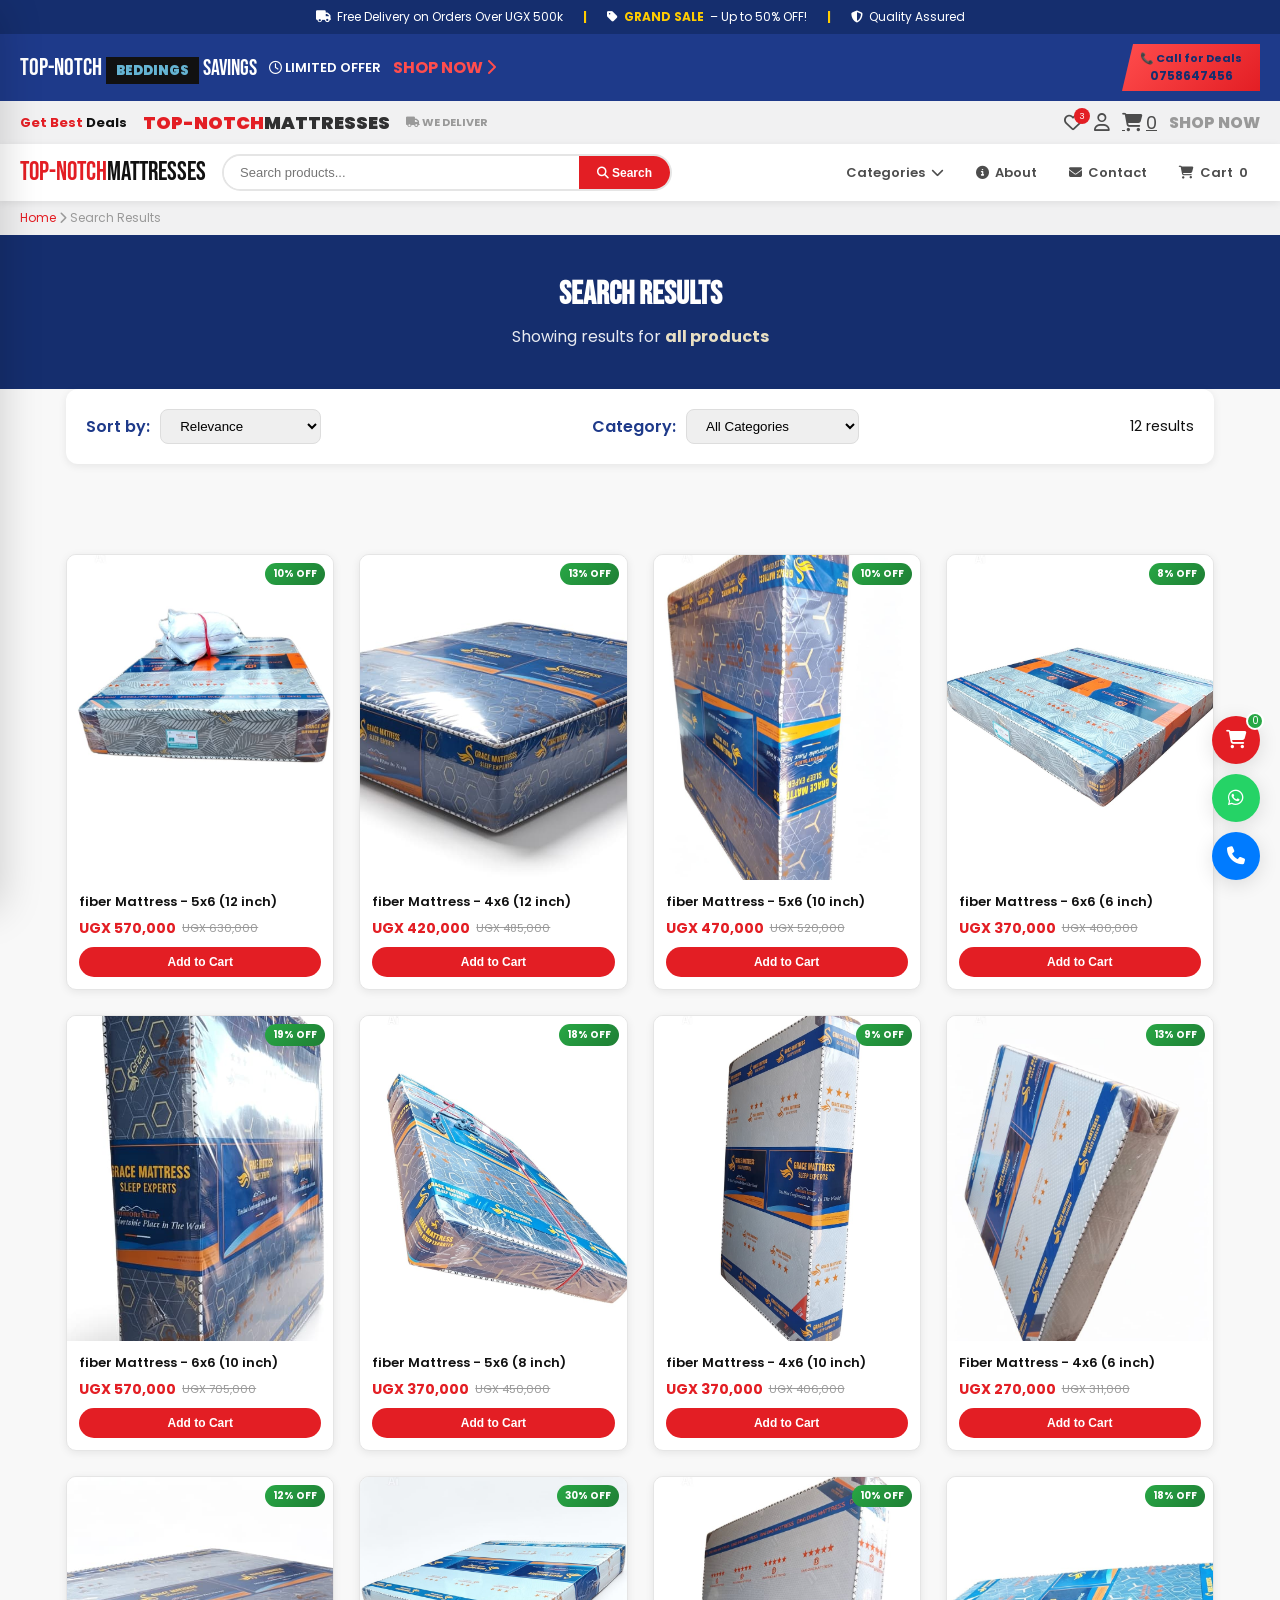
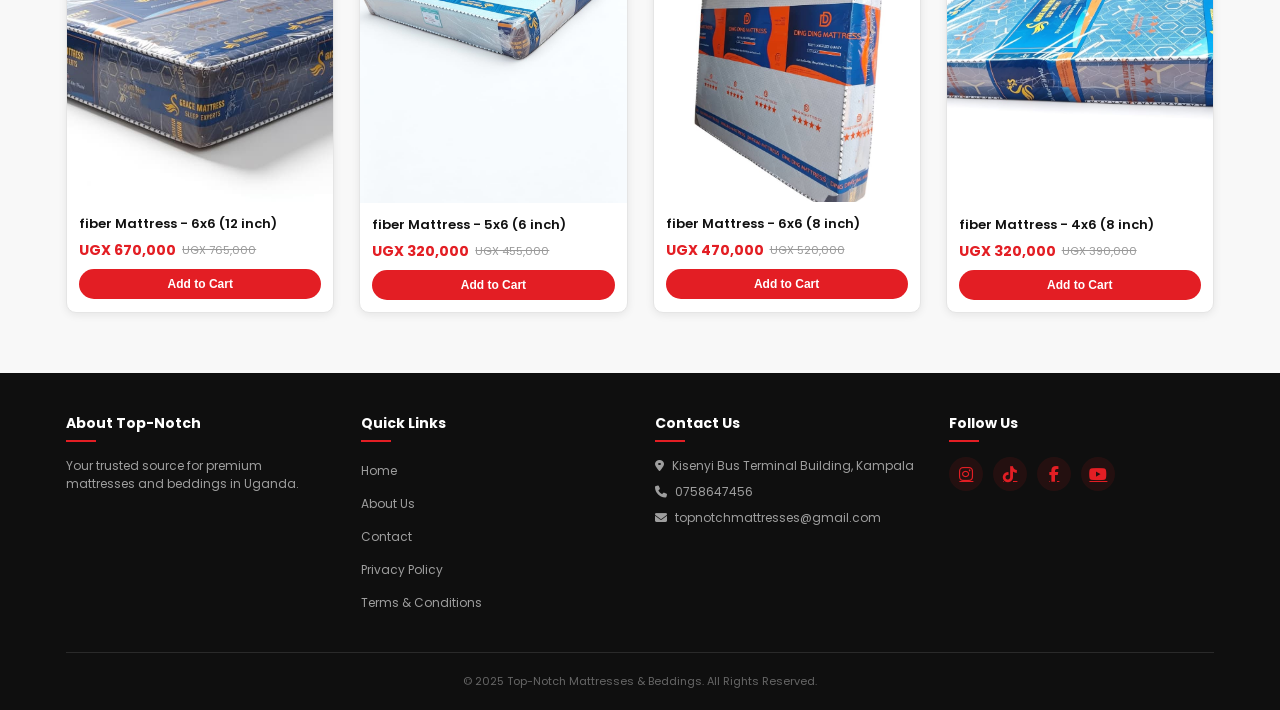
<file: search.html>
<!DOCTYPE html>
<html lang="en">
<head>
    <meta charset="UTF-8">
    <meta name="viewport" content="width=device-width, initial-scale=1.0, user-scalable=yes">
    <title>Search Results - Top-Notch Mattresses</title>
    <link rel="stylesheet" href="css/style.css">
    <link rel="stylesheet" href="https://cdnjs.cloudflare.com/ajax/libs/font-awesome/6.4.0/css/all.min.css">
    <link href="https://fonts.googleapis.com/css2?family=Bebas+Neue&family=Barlow+Condensed:wght@400;500;600;700;900&family=Poppins:wght@300;400;500;600;700;800&display=swap" rel="stylesheet">
    <style>
        :root {
            --primary: #e31e24;
            --primary-dark: #b81a1f;
            --navy: #1e3a8a;
            --navy-dark: #152e6e;
        }
        .search-hero { background: #152e6e; padding: 40px 0; text-align: center; color: white; }
        .search-hero h1 { font-size: 2rem; margin-bottom: 10px; font-family: 'Bebas Neue', sans-serif; }
        .search-hero p { opacity: 0.9; }
        .search-hero .query-highlight { color: #fff3cd; font-weight: 700; }
        .search-results-section { padding: 60px 0; }
        .search-filters { background: white; padding: 20px; border-radius: 12px; margin-bottom: 30px; box-shadow: var(--shadow-sm); display: flex; gap: 20px; flex-wrap: wrap; align-items: center; justify-content: space-between; }
        .filter-group { display: flex; align-items: center; gap: 10px; }
        .filter-group label { font-weight: 600; color: var(--navy); }
        .filter-group select { padding: 8px 15px; border: 1px solid #ddd; border-radius: 8px; }
        .results-count { font-size: 0.9rem; color: var(--gray-600); }
        .search-product-grid { display: grid; grid-template-columns: repeat(auto-fill, minmax(240px, 1fr)); gap: 25px; }
        .no-results { text-align: center; padding: 60px; }
        .no-results i { font-size: 60px; color: var(--gray-400); margin-bottom: 20px; }
        .no-results h3 { color: var(--gray-600); margin-bottom: 20px; }
        .search-loading { text-align: center; padding: 60px; }
        .spinner { width: 50px; height: 50px; border: 4px solid #f0f0f0; border-top-color: var(--primary); border-radius: 50%; margin: 0 auto 20px; animation: spin 0.8s linear infinite; }
        @keyframes spin { to { transform: rotate(360deg); } }
        @media (max-width: 768px) { .search-filters { flex-direction: column; align-items: stretch; } .filter-group { justify-content: space-between; } }
    </style>
</head>
<body>

<!-- Mobile Menu Overlay -->
<div class="overlay" id="overlay"></div>

<!-- Mobile Drawer -->
<nav class="mobile-menu" id="mobileMenu">
  <div class="mobile-menu-header">
    <a class="afrishop-logo" href="index.html">TOP-NOTCH<span>MATTRESSES</span></a>
    <button class="mobile-close" id="closeMobileBtn"><i class="fas fa-times"></i></button>
  </div>
  <div class="cat-item"><a href="category.html?cat=mattresses"><i class="fas fa-bed"></i> Mattresses</a></div>
  <div class="cat-item"><a href="category.html?cat=bedsheets"><i class="fas fa-bed"></i> Bedsheets</a></div>
  <div class="cat-item"><a href="category.html?cat=duvets"><i class="fas fa-tshirt"></i> Duvets & Bedcovers</a></div>
  <div class="cat-item"><a href="contact.html"><i class="fas fa-envelope"></i> Contact Us</a></div>
  <div class="cat-item"><a href="about.html"><i class="fas fa-info-circle"></i> About Us</a></div>
</nav>

<!-- Promo Bar -->
<div class="promo-bar">
  <span><i class="fas fa-truck"></i> Free Delivery on Orders Over UGX 500k</span>
  <span class="accent">|</span>
  <span><i class="fas fa-tag"></i> <span class="accent">GRAND SALE</span> – Up to 50% OFF!</span>
  <span class="accent">|</span>
  <span><i class="fas fa-shield-alt"></i> Quality Assured</span>
</div>

<!-- Deal Banner -->
<div class="deal-banner">
  <div class="brand-badge">
    <span class="mega">Top-Notch</span>
    <span class="home-tag">BEDDINGS</span>
    <span class="savings">Savings</span>
  </div>
  <span class="today"><i class="far fa-clock"></i> LIMITED OFFER</span>
  <a href="#" class="shop-now-link">SHOP NOW <i class="fas fa-chevron-right"></i></a>
  <div class="call-box">
    <p>📞 Call for Deals</p>
    <p class="phone">0758647456</p>
  </div>
</div>

<!-- Brand Bar -->
<div class="brand-bar">
  <span class="best-deals">Get Best <span>Deals</span></span>
  <span class="afrishop-logo-sm">TOP-NOTCH<span>MATTRESSES</span></span>
  <span class="we-deliver"><i class="fas fa-truck"></i> We Deliver</span>
  <div class="icon-group">
    <button class="icon-btn" title="Wishlist"><i class="far fa-heart"></i><span class="badge">3</span></button>
    <button class="icon-btn" title="Account"><i class="far fa-user"></i></button>
    <a href="cart.html" class="icon-btn" title="Cart"><i class="fas fa-shopping-cart"></i><span id="cart-count">0</span></a>
    <span class="shop-now-sm">SHOP NOW</span>
  </div>
</div>

<!-- Main Nav -->
<header class="main-nav">
  <button class="hamburger" id="hamburgerBtn" aria-label="Menu"><span></span><span></span><span></span></button>
  <a class="afrishop-logo" href="index.html">TOP-NOTCH<span>MATTRESSES</span></a>
  <div class="search-bar">
    <input type="text" placeholder="Search products..." id="searchInput" onkeydown="if(event.key==='Enter')doSearch()">
    <button onclick="doSearch()"><i class="fas fa-search"></i> Search</button>
  </div>
  <nav class="nav-links">
    <div class="dropdown-wrapper">
      <a href="#" class="nav-link">Categories <i class="fas fa-chevron-down"></i></a>
      <ul class="dropdown">
        <li><a href="category.html?cat=mattresses">Mattresses</a></li>
        <li><a href="category.html?cat=bedsheets">Bedsheets</a></li>
        <li><a href="category.html?cat=duvets">Duvets & Bedcovers</a></li>
      </ul>
    </div>
    <a href="about.html" class="nav-link"><i class="fas fa-info-circle"></i> <span>About</span></a>
    <a href="contact.html" class="nav-link"><i class="fas fa-envelope"></i> <span>Contact</span></a>
    <a href="cart.html" class="nav-link"><i class="fas fa-shopping-cart"></i> <span>Cart</span><span id="cart-count-nav">0</span></a>
  </nav>
</header>

<!-- Breadcrumb -->
<div class="breadcrumb-bar"><a href="index.html">Home</a> <i class="fas fa-chevron-right"></i> <span>Search Results</span></div>

<!-- Search Hero -->
<section class="search-hero">
  <div class="container">
    <h1>Search Results</h1>
    <p>Showing results for <span class="query-highlight" id="query-display"></span></p>
  </div>
</section>

<!-- Filters -->
<div class="container">
  <div class="search-filters">
    <div class="filter-group"><label>Sort by:</label><select id="search-sort"><option value="default">Relevance</option><option value="price-low">Price: Low to High</option><option value="price-high">Price: High to Low</option><option value="name-asc">Name: A to Z</option></select></div>
    <div class="filter-group"><label>Category:</label><select id="search-category"><option value="all">All Categories</option><option value="mattresses">Mattresses</option><option value="bedsheets">Bedsheets</option><option value="duvets">Duvets & Bedcovers</option></select></div>
    <div class="results-count" id="results-count"></div>
  </div>
</div>

<!-- Results -->
<section class="search-results-section">
  <div class="container">
    <div class="search-loading" id="search-loading"><div class="spinner"></div><p>Searching products...</p></div>
    <div class="search-product-grid" id="search-product-grid" style="display: none;"></div>
    <div class="no-results" id="no-results" style="display: none;"><i class="fas fa-search"></i><h3>No products found</h3><a href="index.html" class="continue-shop" style="display: inline-block; background: var(--primary); color: white; padding: 10px 25px; border-radius: 30px; text-decoration: none;">Browse All Products</a></div>
  </div>
</section>

<!-- Footer -->
<footer><div class="container"><div class="footer-container"><div class="footer-column"><h3>About Top-Notch</h3><p>Your trusted source for premium mattresses and beddings in Uganda.</p></div><div class="footer-column"><h3>Quick Links</h3><ul class="footer-links"><li><a href="index.html">Home</a></li><li><a href="about.html">About Us</a></li><li><a href="contact.html">Contact</a></li><li><a href="#">Privacy Policy</a></li><li><a href="#">Terms & Conditions</a></li></ul></div><div class="footer-column"><h3>Contact Us</h3><p><i class="fas fa-map-marker-alt"></i> Kisenyi Bus Terminal Building, Kampala</p><p><i class="fas fa-phone"></i> 0758647456</p><p><i class="fas fa-envelope"></i> topnotchmattresses@gmail.com</p></div><div class="footer-column"><h3>Follow Us</h3><div class="social-links"><a href="https://www.instagram.com/khedila_pro_ug?igsh=bzl2d2FpMGdnenFz"><i class="fab fa-instagram"></i></a><a href="https://www.tiktok.com/@topnotch608"><i class="fab fa-tiktok"></i></a><a href="https://www.facebook.com/share/1E3zDhCzjN/"><i class="fab fa-facebook-f"></i></a><a href="https://youtube.com/@ghadafijulius-s7x?si=W4IvHSzY52c9iJwG"><i class="fab fa-youtube"></i></a></div></div></div><div class="footer-bottom"><p>&copy; 2025 Top-Notch Mattresses & Beddings. All Rights Reserved.</p></div></div></footer>

<!-- FAB Container -->
<div class="fab-container"><div class="fab-main fab-cart"><i class="fas fa-shopping-cart"></i><span class="fab-cart-count">0</span></div><div class="fab-main fab-whatsapp"><i class="fab fa-whatsapp"></i></div><div class="fab-main fab-call"><i class="fas fa-phone"></i></div><div class="fab-cart-container"><div class="fab-cart-header"><h3>Your Cart</h3><button class="fab-cart-close"><i class="fas fa-times"></i></button></div><div class="fab-cart-items"></div><div class="fab-cart-summary"><div class="fab-cart-total"><span>Total:</span><span id="fab-cart-total">UGX 0</span></div><div class="fab-cart-buttons"><a href="cart.html" class="btn">View Cart</a></div></div></div></div>

<script src="js/categories.js"></script>
<script src="js/product.js"></script>
<script src="js/script.js"></script>
</body>
</html>
</file>
<file: css/style.css>
/* =============================================================
   TOP-NOTCH MATTRESSES & BEDDINGS — style.css (UPDATED)
   Colors: Red (#e31e24), Blue (#1e3a8a), White
   Image Size: 920x1124px
   ============================================================= */

:root {
    --primary: #e31e24;
    --primary-dark: #b81a1f;
    --primary-light: #ff4d4d;
    --accent: #ffcc00;
    --navy: #1e3a8a;
    --navy-dark: #152e6e;
    --white: #ffffff;
    --black: #111111;
    --gray-100: #f8f8f8;
    --gray-200: #f1f1f2;
    --gray-400: #999999;
    --gray-700: #4d4d4d;
    --border: #e5e5e5;
    --shadow-sm: 0 2px 8px rgba(0,0,0,0.08);
    --shadow-md: 0 4px 20px rgba(0,0,0,0.12);
    --shadow-lg: 0 8px 40px rgba(0,0,0,0.18);
    --transition: all 0.25s ease;
    --radius: 10px;
    --radius-sm: 6px;
    --radius-xl: 24px;
    --image-width: 920px;
    --image-height: 1124px;
}

* { margin: 0; padding: 0; box-sizing: border-box; }

body {
    font-family: 'Poppins', sans-serif;
    background: var(--gray-100);
    color: var(--black);
    overflow-x: hidden;
}

.container { width: 92%; max-width: 1200px; margin: 0 auto; padding: 0 15px; }

/* ========== PROMO BAR ========== */
.promo-bar {
    background: var(--navy-dark);
    color: var(--white);
    text-align: center;
    padding: 8px 16px;
    font-size: 12px;
    display: flex;
    justify-content: center;
    gap: 20px;
    flex-wrap: wrap;
}
.promo-bar span { display: flex; align-items: center; gap: 6px; }
.promo-bar .accent { color: var(--accent); font-weight: 700; }

/* ========== DEAL BANNER ========== */
.deal-banner {
    background: var(--navy);
    padding: 10px 20px;
    display: flex;
    align-items: center;
    gap: 12px;
    flex-wrap: wrap;
}
.deal-banner .mega { font-family: 'Bebas Neue', sans-serif; color: var(--white); font-size: 24px; }
.deal-banner .home-tag { background: var(--black); color: #65b4d3; font-weight: 900; font-size: 13px; padding: 4px 10px; transform: skewX(-12deg); }
.deal-banner .savings { font-family: 'Bebas Neue', sans-serif; color: var(--white); font-size: 22px; }
.deal-banner .today { color: var(--white); font-weight: 600; font-size: 13px; }
.deal-banner .shop-now-link { color: var(--primary-light); font-weight: 700; text-decoration: none; }
.deal-banner .call-box { margin-left: auto; background: linear-gradient(135deg, var(--primary-light), var(--primary)); padding: 6px 18px; clip-path: polygon(8% 0%, 100% 0%, 100% 100%, 0% 100%); text-align: center; }
.deal-banner .call-box p { font-weight: 700; font-size: 11px; color: var(--navy-dark); }
.deal-banner .call-box .phone { font-size: 12px; }

/* ========== BRAND BAR ========== */
.brand-bar {
    background: var(--gray-200);
    padding: 8px 20px;
    display: flex;
    align-items: center;
    gap: 16px;
    flex-wrap: wrap;
}
.best-deals { font-size: 13px; color: var(--primary); font-weight: 700; }
.best-deals span { color: var(--black); }
.afrishop-logo-sm { font-size: 18px; font-weight: 900; color: var(--primary); }
.afrishop-logo-sm span { color: rgba(0,0,0,0.8); }
.we-deliver { font-size: 11px; font-weight: 700; color: var(--gray-400); text-transform: uppercase; }
.icon-group { display: flex; align-items: center; gap: 12px; margin-left: auto; }
.icon-btn { display: flex; align-items: center; gap: 4px; font-size: 18px; color: var(--gray-700); background: none; border: none; cursor: pointer; position: relative; }
.icon-btn .badge { position: absolute; top: -6px; right: -8px; background: var(--primary); color: white; font-size: 9px; width: 16px; height: 16px; border-radius: 50%; display: flex; align-items: center; justify-content: center; }
.shop-now-sm { font-size: 16px; font-weight: 800; color: var(--gray-400); }

/* ========== MAIN NAV ========== */
.main-nav {
    background: var(--white);
    padding: 10px 20px;
    display: flex;
    align-items: center;
    gap: 16px;
    box-shadow: var(--shadow-sm);
    position: sticky;
    top: 0;
    z-index: 1000;
    flex-wrap: wrap;
}
.hamburger { background: none; border: none; cursor: pointer; display: none; flex-direction: column; gap: 4px; padding: 4px; }
.hamburger span { display: block; width: 22px; height: 2px; background: var(--gray-700); border-radius: 2px; transition: var(--transition); }
.afrishop-logo { font-family: 'Bebas Neue', sans-serif; font-size: 26px; color: var(--primary); text-decoration: none; }
.afrishop-logo span { color: var(--black); }

.search-bar {
    flex: 1;
    max-width: 450px;
    display: flex;
    border: 2px solid var(--border);
    border-radius: 30px;
    overflow: hidden;
}
.search-bar input { flex: 1; padding: 9px 16px; border: none; outline: none; font-size: 13px; }
.search-bar button { padding: 9px 18px; background: var(--primary); color: white; border: none; cursor: pointer; font-weight: 600; font-size: 12px; transition: var(--transition); }
.search-bar button:hover { background: var(--primary-dark); }

.nav-links { display: flex; align-items: center; gap: 8px; margin-left: auto; }
.nav-link { display: flex; align-items: center; gap: 6px; padding: 8px 12px; font-size: 13px; font-weight: 600; color: var(--gray-700); text-decoration: none; border-radius: var(--radius-sm); transition: var(--transition); }
.nav-link:hover { color: var(--primary); background: rgba(227,30,36,0.06); }
.nav-link.active { color: var(--primary); }

.dropdown-wrapper { position: relative; }
.dropdown-wrapper .dropdown {
    position: absolute;
    top: 100%;
    left: 0;
    background: var(--white);
    box-shadow: var(--shadow-md);
    border-radius: var(--radius-sm);
    padding: 8px 0;
    min-width: 180px;
    opacity: 0;
    visibility: hidden;
    transform: translateY(-6px);
    transition: var(--transition);
    z-index: 200;
    border-top: 3px solid var(--primary);
    list-style: none;
}
.dropdown-wrapper:hover .dropdown { opacity: 1; visibility: visible; transform: translateY(0); }
.dropdown li a { display: block; padding: 8px 18px; font-size: 13px; color: var(--gray-700); text-decoration: none; }
.dropdown li a:hover { color: var(--primary); background: var(--gray-100); }

/* ========== BREADCRUMB ========== */
.breadcrumb-bar { background: var(--gray-200); padding: 8px 20px; font-size: 12px; color: var(--gray-400); }
.breadcrumb-bar a { color: var(--primary); text-decoration: none; }

/* ========== HERO SECTION ========== */
.hero { background: linear-gradient(100deg, var(--primary-light), var(--primary), var(--primary-dark)); padding: 15px; }
.hero-inner { background: var(--navy); border-radius: 12px; overflow: hidden; display: grid; grid-template-columns: 180px 1fr 1fr; min-height: 380px; }

.category-sidebar { background: var(--white); padding: 12px 0; border-radius: 12px 0 0 12px; }
.category-sidebar h3 { font-size: 11px; font-weight: 700; color: var(--gray-400); text-transform: uppercase; padding: 0 12px 8px; border-bottom: 1px solid #eee; }
.category-list { list-style: none; }
.category-list li a { display: flex; align-items: center; gap: 10px; padding: 10px 12px; font-size: 12px; color: var(--gray-700); text-decoration: none; border-left: 3px solid transparent; transition: var(--transition); }
.category-list li a:hover { background: rgba(227,30,36,0.06); border-left-color: var(--primary); color: var(--primary); }
.category-list li .cat-icon { width: 26px; height: 26px; background: var(--gray-200); border-radius: 6px; display: flex; align-items: center; justify-content: center; font-size: 12px; }

.hero-text { display: flex; flex-direction: column; justify-content: center; padding: 20px; }
.hero-text .tag { background: rgba(255,255,255,0.1); color: var(--primary-light); font-size: 10px; font-weight: 700; padding: 4px 10px; border-radius: 20px; width: fit-content; margin-bottom: 12px; }
.hero-text h1 { font-family: 'Bebas Neue', sans-serif; font-size: 36px; color: var(--white); line-height: 1; }
.hero-text h1 .highlight { display: block; color: var(--primary); -webkit-text-stroke: 0; }
.hero-text .discount-badge { margin-top: 12px; background: var(--white); border-radius: 8px; padding: 8px 16px; display: inline-flex; align-items: center; gap: 8px; width: fit-content; }
.hero-text .discount-badge .up-to { font-size: 10px; font-weight: 700; color: var(--gray-400); }
.hero-text .discount-badge .pct { font-family: 'Bebas Neue', sans-serif; font-size: 28px; color: var(--primary); }
.hero-text .cta-btn { margin-top: 12px; display: inline-flex; align-items: center; gap: 6px; background: var(--primary); color: white; font-weight: 700; font-size: 12px; padding: 8px 20px; border-radius: 24px; text-decoration: none; width: fit-content; }

.hero-slider-wrap { position: relative; overflow: hidden; border-radius: 0 12px 12px 0; }
.advert-slider { position: relative; width: 100%; height: 100%; }
.slide { position: absolute; inset: 0; opacity: 0; transition: opacity 0.5s ease; display: flex; align-items: center; justify-content: center; }
.slide.active { opacity: 1; }
.slide img { width: 100%; height: 100%; object-fit: cover; }
.slider-controls { position: absolute; top: 50%; transform: translateY(-50%); left: 0; right: 0; display: flex; justify-content: space-between; padding: 0 10px; z-index: 10; }
.slider-controls button { width: 32px; height: 32px; background: rgba(0,0,0,0.4); color: white; border: none; border-radius: 50%; cursor: pointer; font-size: 12px; }
.slider-dots { position: absolute; bottom: 10px; left: 50%; transform: translateX(-50%); display: flex; gap: 6px; z-index: 10; }
.slider-dot { width: 6px; height: 6px; border-radius: 50%; background: rgba(255,255,255,0.4); cursor: pointer; border: none; }
.slider-dot.active { background: var(--white); width: 18px; border-radius: 3px; }
.slide-counter { position: absolute; top: 8px; right: 8px; background: rgba(0,0,0,0.45); color: white; font-size: 10px; padding: 2px 8px; border-radius: 10px; z-index: 10; }

/* ========== FEATURES STRIP ========== */
.features-strip { background: var(--white); display: grid; grid-template-columns: repeat(4, 1fr); border-bottom: 1px solid var(--border); }
.feature-item { display: flex; align-items: center; gap: 10px; padding: 14px 16px; border-right: 1px solid var(--border); transition: var(--transition); }
.feature-item:last-child { border-right: none; }
.feature-item .f-icon { width: 38px; height: 38px; background: rgba(227,30,36,0.1); border-radius: 8px; display: flex; align-items: center; justify-content: center; font-size: 16px; color: var(--primary); }
.feature-item h4 { font-size: 12px; font-weight: 700; margin-bottom: 2px; }
.feature-item p { font-size: 10px; color: var(--gray-400); }

/* ========== SECTIONS ========== */
.section-title { font-size: 1.6rem; font-weight: 700; margin-bottom: 1.5rem; text-align: center; position: relative; }
.section-title::after { content: ''; display: block; width: 50px; height: 3px; background: var(--primary); margin: 8px auto 0; border-radius: 2px; }
.categories { padding: 40px 0; background: linear-gradient(100deg, var(--primary-light), var(--primary), var(--primary-dark)); }
.categories .section-title { color: var(--white); }
.category-grid { display: grid; grid-template-columns: repeat(auto-fill, minmax(220px, 1fr)); gap: 25px; }
.product-grid { display: grid; grid-template-columns: repeat(auto-fill, minmax(240px, 1fr)); gap: 20px; }

.category-card { background: var(--white); border-radius: var(--radius); overflow: hidden; box-shadow: var(--shadow-sm); text-align: center; cursor: pointer; transition: var(--transition); }
.category-card:hover { transform: translateY(-6px); box-shadow: var(--shadow-md); }
.category-card img { width: 100%; height: 200px; object-fit: cover; }
.category-info { padding: 15px; }
.category-info h3 { font-size: 16px; font-weight: 600; margin-bottom: 8px; }
.view-more { display: inline-block; color: var(--primary); font-size: 13px; font-weight: 600; padding: 6px 14px; border-radius: 20px; background: rgba(227,30,36,0.08); text-decoration: none; transition: var(--transition); }
.view-more:hover { background: var(--primary); color: white; }

/* ========== PRODUCT CARDS WITH 920x1124 IMAGES ========== */
.featured-products { padding: 40px 0; background: var(--white); }
.product-card { 
    background: var(--white); 
    border-radius: var(--radius); 
    overflow: hidden; 
    box-shadow: var(--shadow-sm); 
    border: 1px solid var(--border); 
    transition: var(--transition);
}
.product-card:hover { transform: translateY(-4px); box-shadow: var(--shadow-md); }

.product-image { 
    position: relative; 
    width: 100%;
    aspect-ratio: 920 / 1124;
    overflow: hidden; 
    cursor: pointer; 
    background: var(--gray-100);
}
.product-image img { 
    width: 100%; 
    height: 100%; 
    object-fit: cover; 
    transition: transform 0.3s; 
}
.product-card:hover .product-image img { transform: scale(1.05); }

.discount-badge { 
    position: absolute; 
    top: 8px; 
    right: 8px; 
    background: linear-gradient(135deg, #28a745, #1e7e34); 
    color: white; 
    padding: 3px 8px; 
    border-radius: 20px; 
    font-size: 10px; 
    font-weight: 700; 
}
.product-info { padding: 12px; }
.product-name { font-size: 13px; font-weight: 600; margin-bottom: 6px; color: var(--black); }
.product-price { display: flex; align-items: center; gap: 6px; margin-bottom: 8px; flex-wrap: wrap; }
.current-price { font-size: 14px; font-weight: 700; color: var(--primary); }
.original-price { font-size: 11px; text-decoration: line-through; color: var(--gray-400); }
.product-description { font-size: 11px; color: var(--gray-400); margin-bottom: 10px; }
.add-cart-btn { width: 100%; padding: 8px; background: var(--primary); color: white; border: none; border-radius: 25px; cursor: pointer; font-size: 12px; font-weight: 600; transition: var(--transition); }
.add-cart-btn:hover { background: var(--primary-dark); }

/* Category product grid with 920x1124 images */
.category-product-grid .product-image {
    position: relative;
    width: 100%;
    aspect-ratio: 920 / 1124;
    overflow: hidden;
    cursor: pointer;
    background: var(--gray-100);
}
.category-product-grid .product-image img {
    width: 100%;
    height: 100%;
    object-fit: cover;
    transition: transform 0.3s;
}
.category-product-grid .product-card:hover .product-image img {
    transform: scale(1.05);
}

/* Search product grid with 920x1124 images */
.search-product-grid .product-image {
    position: relative;
    width: 100%;
    aspect-ratio: 920 / 1124;
    overflow: hidden;
    cursor: pointer;
    background: var(--gray-100);
}
.search-product-grid .product-image img {
    width: 100%;
    height: 100%;
    object-fit: cover;
    transition: transform 0.3s;
}
.search-product-grid .product-card:hover .product-image img {
    transform: scale(1.05);
}

/* ========== MOBILE MENU ========== */
.mobile-menu {
    position: fixed; top: 0; left: -280px; bottom: 0; width: 280px;
    background: var(--white); box-shadow: var(--shadow-lg); z-index: 2000;
    transition: left 0.3s ease; overflow-y: auto; padding: 20px 0;
}
.mobile-menu.open { left: 0; }
.mobile-menu-header { display: flex; justify-content: space-between; padding: 0 20px 20px; border-bottom: 1px solid #eee; }
.mobile-close { background: none; border: none; font-size: 20px; cursor: pointer; }
.mobile-menu .cat-item { padding: 12px 20px; border-bottom: 1px solid #f5f5f5; }
.mobile-menu .cat-item a { text-decoration: none; color: var(--gray-700); display: flex; align-items: center; gap: 12px; font-size: 14px; }
.overlay { position: fixed; inset: 0; background: rgba(0,0,0,0.5); z-index: 1999; opacity: 0; pointer-events: none; transition: opacity 0.3s; }
.overlay.show { opacity: 1; pointer-events: all; }

/* ========== FOOTER ========== */
footer { background: #0f0f0f; color: var(--white); padding: 40px 0 20px; }
.footer-container { display: grid; grid-template-columns: repeat(auto-fit, minmax(200px, 1fr)); gap: 30px; margin-bottom: 30px; }
.footer-column h3 { font-size: 14px; font-weight: 700; margin-bottom: 15px; }
.footer-column h3::after { content: ''; display: block; width: 30px; height: 2px; background: var(--primary); margin-top: 6px; }
.footer-column p { color: #9e9e9e; font-size: 12px; margin-bottom: 8px; display: flex; align-items: center; gap: 8px; }
.footer-links { list-style: none; }
.footer-links li { margin-bottom: 8px; }
.footer-links a { color: #9e9e9e; font-size: 12px; text-decoration: none; transition: var(--transition); }
.footer-links a:hover { color: var(--primary); padding-left: 4px; }
.social-links { display: flex; gap: 10px; }
.social-links a { width: 34px; height: 34px; background: rgba(227,30,36,0.1); border-radius: 50%; display: flex; align-items: center; justify-content: center; color: var(--primary); transition: var(--transition); }
.social-links a:hover { background: var(--primary); color: white; }
.footer-bottom { text-align: center; padding-top: 20px; border-top: 1px solid #2a2a2a; color: #666; font-size: 11px; }

/* ========== FAB BUTTONS ========== */
.fab-container { position: fixed; bottom: 20px; right: 20px; z-index: 999; display: flex; flex-direction: column; gap: 10px; align-items: flex-end; }
.fab-main { width: 48px; height: 48px; background: var(--primary); color: white; border-radius: 50%; display: flex; align-items: center; justify-content: center; font-size: 18px; box-shadow: var(--shadow-md); cursor: pointer; transition: var(--transition); position: relative; }
.fab-main:hover { transform: scale(1.1); }
.fab-whatsapp { background: #25D366; }
.fab-call { background: #007BFF; }
.fab-cart-count { position: absolute; top: -4px; right: -4px; background: #28a745; color: white; border-radius: 50%; width: 18px; height: 18px; font-size: 10px; display: flex; align-items: center; justify-content: center; border: 2px solid white; }
.fab-cart-container { position: absolute; bottom: 60px; right: 0; width: 320px; background: white; border-radius: var(--radius); box-shadow: var(--shadow-lg); padding: 15px; opacity: 0; visibility: hidden; transform: translateY(10px); transition: var(--transition); }
.fab-container.cart-active .fab-cart-container { opacity: 1; visibility: visible; transform: translateY(0); }
.fab-cart-header { display: flex; justify-content: space-between; margin-bottom: 10px; padding-bottom: 8px; border-bottom: 1px solid #f0f0f0; }
.fab-cart-header h3 { font-size: 14px; }
.fab-cart-close { background: none; border: none; cursor: pointer; }
.fab-cart-items { max-height: 260px; overflow-y: auto; margin-bottom: 10px; }
.fab-cart-item { display: flex; gap: 10px; margin-bottom: 10px; padding-bottom: 10px; border-bottom: 1px solid #f5f5f5; }
.fab-cart-item-image { width: 50px; height: 50px; border-radius: 6px; overflow: hidden; background: var(--gray-100); }
.fab-cart-item-image img { width: 100%; height: 100%; object-fit: cover; }
.fab-cart-item-name { font-size: 12px; font-weight: 600; margin-bottom: 4px; }
.fab-cart-item-price { font-size: 11px; color: var(--primary); font-weight: 700; }
.fab-cart-total { display: flex; justify-content: space-between; font-weight: 700; font-size: 13px; margin-bottom: 10px; }
.fab-cart-buttons .btn { display: block; text-align: center; background: var(--primary); color: white; padding: 8px; border-radius: 25px; text-decoration: none; font-size: 12px; font-weight: 600; }

/* ========== NOTIFICATION ========== */
.notification { position: fixed; bottom: 20px; left: 50%; transform: translateX(-50%) translateY(80px); background: #28a745; color: white; padding: 10px 20px; border-radius: 30px; font-size: 13px; font-weight: 600; opacity: 0; transition: all 0.3s; z-index: 2000; }
.notification.show { transform: translateX(-50%) translateY(0); opacity: 1; }

/* ========== RESPONSIVE ========== */
@media (max-width: 900px) {
    .hero-inner { grid-template-columns: 1fr 1fr; }
    .category-sidebar { display: none; }
    .features-strip { grid-template-columns: repeat(2, 1fr); }
    .category-grid { grid-template-columns: repeat(auto-fill, minmax(200px, 1fr)); }
}

@media (max-width: 768px) {
    .hamburger { display: flex; }
    .nav-links { display: none; }
    .search-bar { max-width: 100%; margin: 10px 0; order: 3; width: 100%; }
    .main-nav { flex-wrap: wrap; }
    .afrishop-logo { order: 1; }
    .hamburger { order: 2; margin-left: auto; }
    .hero { padding: 10px; }
    .hero-inner { grid-template-columns: 1fr; grid-template-rows: auto 280px; min-height: auto; }
    .hero-text { padding: 20px 15px; order: 1; }
    .hero-slider-wrap { border-radius: 0 0 12px 12px; order: 2; min-height: 280px; }
    .advert-slider { min-height: 280px; }
    .slide { position: absolute; inset: 0; }
    .slide img { width: 100%; height: 100%; object-fit: contain; object-position: center; }
    .slider-controls button { width: 32px; height: 32px; font-size: 12px; }
    .slider-dots { bottom: 10px; }
    .slider-dot { width: 6px; height: 6px; }
    .slider-dot.active { width: 18px; }
    /* Product image responsive */
    .product-image { aspect-ratio: 920 / 1124; }
}

@media (max-width: 640px) {
    .deal-banner { justify-content: center; }
    .deal-banner .call-box { margin-left: 0; }
    .hero { padding: 10px; }
    .hero-inner { grid-template-columns: 1fr; grid-template-rows: auto 220px; min-height: auto; }
    .hero-text { padding: 15px; }
    .hero-text h1 { font-size: 28px; }
    .hero-text .discount-badge .pct { font-size: 22px; }
    .hero-text .cta-btn { font-size: 11px; padding: 6px 16px; }
    .hero-slider-wrap { border-radius: 0 0 12px 12px; height: 220px; }
    .features-strip { grid-template-columns: repeat(2, 1fr); }
    .promo-bar { flex-direction: column; gap: 4px; font-size: 10px; }
    .brand-bar { gap: 8px; }
    .section-title { font-size: 1.3rem; }
    .category-card img { height: 160px; }
    .product-image { aspect-ratio: 920 / 1124; }
}

@media (max-width: 480px) {
    .container { width: 95%; padding: 0 8px; }
    .features-strip { grid-template-columns: 1fr; }
    .feature-item { border-right: none; border-bottom: 1px solid var(--border); }
    .category-grid { grid-template-columns: repeat(2, 1fr); gap: 12px; }
    .product-grid { grid-template-columns: repeat(2, 1fr); gap: 12px; }
    .product-image { aspect-ratio: 920 / 1124; }
    .product-name { font-size: 11px; }
    .current-price { font-size: 12px; }
    .fab-cart-container { width: 290px; right: -10px; }
    .hero-text h1 { font-size: 24px; }
    .hero-inner { grid-template-rows: auto 180px; }
    .category-card img { height: 140px; }
    .hero-inner { grid-template-rows: auto 200px; }
    .hero-slider-wrap { min-height: 200px; }
    .advert-slider { min-height: 200px; }
    .slide img { object-fit: contain; }
}

/* Hero section images display fully */
.hero { background: linear-gradient(100deg, var(--primary-light), var(--primary), var(--primary-dark)); padding: 15px; }
.hero-inner { background: var(--navy); border-radius: 12px; overflow: hidden; display: grid; grid-template-columns: 180px 1fr 1fr; min-height: 380px; }
.hero-slider-wrap { position: relative; overflow: hidden; border-radius: 0 12px 12px 0; background: var(--navy); }
.advert-slider { position: relative; width: 100%; height: 100%; min-height: 350px; }
.slide { position: absolute; top: 0; left: 0; right: 0; bottom: 0; opacity: 0; transition: opacity 0.5s ease-in-out; display: flex; align-items: center; justify-content: center; background: var(--navy); overflow: hidden; }
.slide.active { opacity: 1; z-index: 1; }
.slide img { width: 100%; height: 100%; object-fit: contain; object-position: center; display: block; }
.slide-overlay { position: absolute; inset: 0; background: linear-gradient(to right, rgba(30,58,138,0.3), rgba(0,0,0,0.1)); pointer-events: none; }
.slider-controls { position: absolute; top: 50%; transform: translateY(-50%); left: 0; right: 0; display: flex; justify-content: space-between; padding: 0 10px; z-index: 20; }
.slider-controls button { width: 36px; height: 36px; background: rgba(0,0,0,0.5); color: white; border: none; border-radius: 50%; cursor: pointer; font-size: 14px; backdrop-filter: blur(4px); transition: var(--transition); z-index: 20; }
.slider-controls button:hover { background: var(--primary); transform: scale(1.1); }
.slider-dots { position: absolute; bottom: 15px; left: 50%; transform: translateX(-50%); display: flex; gap: 8px; z-index: 20; }
.slider-dot { width: 8px; height: 8px; border-radius: 50%; background: rgba(255,255,255,0.5); cursor: pointer; border: none; transition: var(--transition); padding: 0; }
.slider-dot.active { background: var(--white); width: 24px; border-radius: 4px; }
.slide-counter { position: absolute; top: 12px; right: 12px; background: rgba(0,0,0,0.5); backdrop-filter: blur(4px); color: white; font-size: 11px; font-weight: 600; padding: 4px 10px; border-radius: 20px; z-index: 20; }

@media (max-width: 900px) { 
    .hero-inner { grid-template-columns: 1fr 1fr; } 
    .category-sidebar { display: none; } 
    .advert-slider { min-height: 320px; } 
    .slide img { object-fit: contain; } 
}
@media (max-width: 768px) { 
    .hero { padding: 10px; } 
    .hero-inner { grid-template-columns: 1fr; grid-template-rows: auto 280px; min-height: auto; } 
    .hero-text { padding: 20px 15px; order: 1; } 
    .hero-slider-wrap { border-radius: 0 0 12px 12px; order: 2; min-height: 280px; } 
    .advert-slider { min-height: 280px; } 
    .slide { position: absolute; inset: 0; } 
    .slide img { width: 100%; height: 100%; object-fit: contain; object-position: center; } 
    .slider-controls button { width: 32px; height: 32px; font-size: 12px; } 
    .slider-dots { bottom: 10px; } 
    .slider-dot { width: 6px; height: 6px; } 
    .slider-dot.active { width: 18px; } 
}
@media (max-width: 480px) { 
    .hero-inner { grid-template-rows: auto 240px; } 
    .hero-slider-wrap { min-height: 240px; } 
    .advert-slider { min-height: 240px; } 
    .slide img { object-fit: contain; width: 100%; height: 100%; } 
    .hero-text h1 { font-size: 24px; } 
    .hero-text .discount-badge .pct { font-size: 20px; } 
    .slider-controls button { width: 28px; height: 28px; font-size: 10px; } 
}
@media (max-width: 380px) { 
    .hero-inner { grid-template-rows: auto 200px; } 
    .hero-slider-wrap { min-height: 200px; } 
    .advert-slider { min-height: 200px; } 
    .slide img { object-fit: contain; } 
}
</file>
